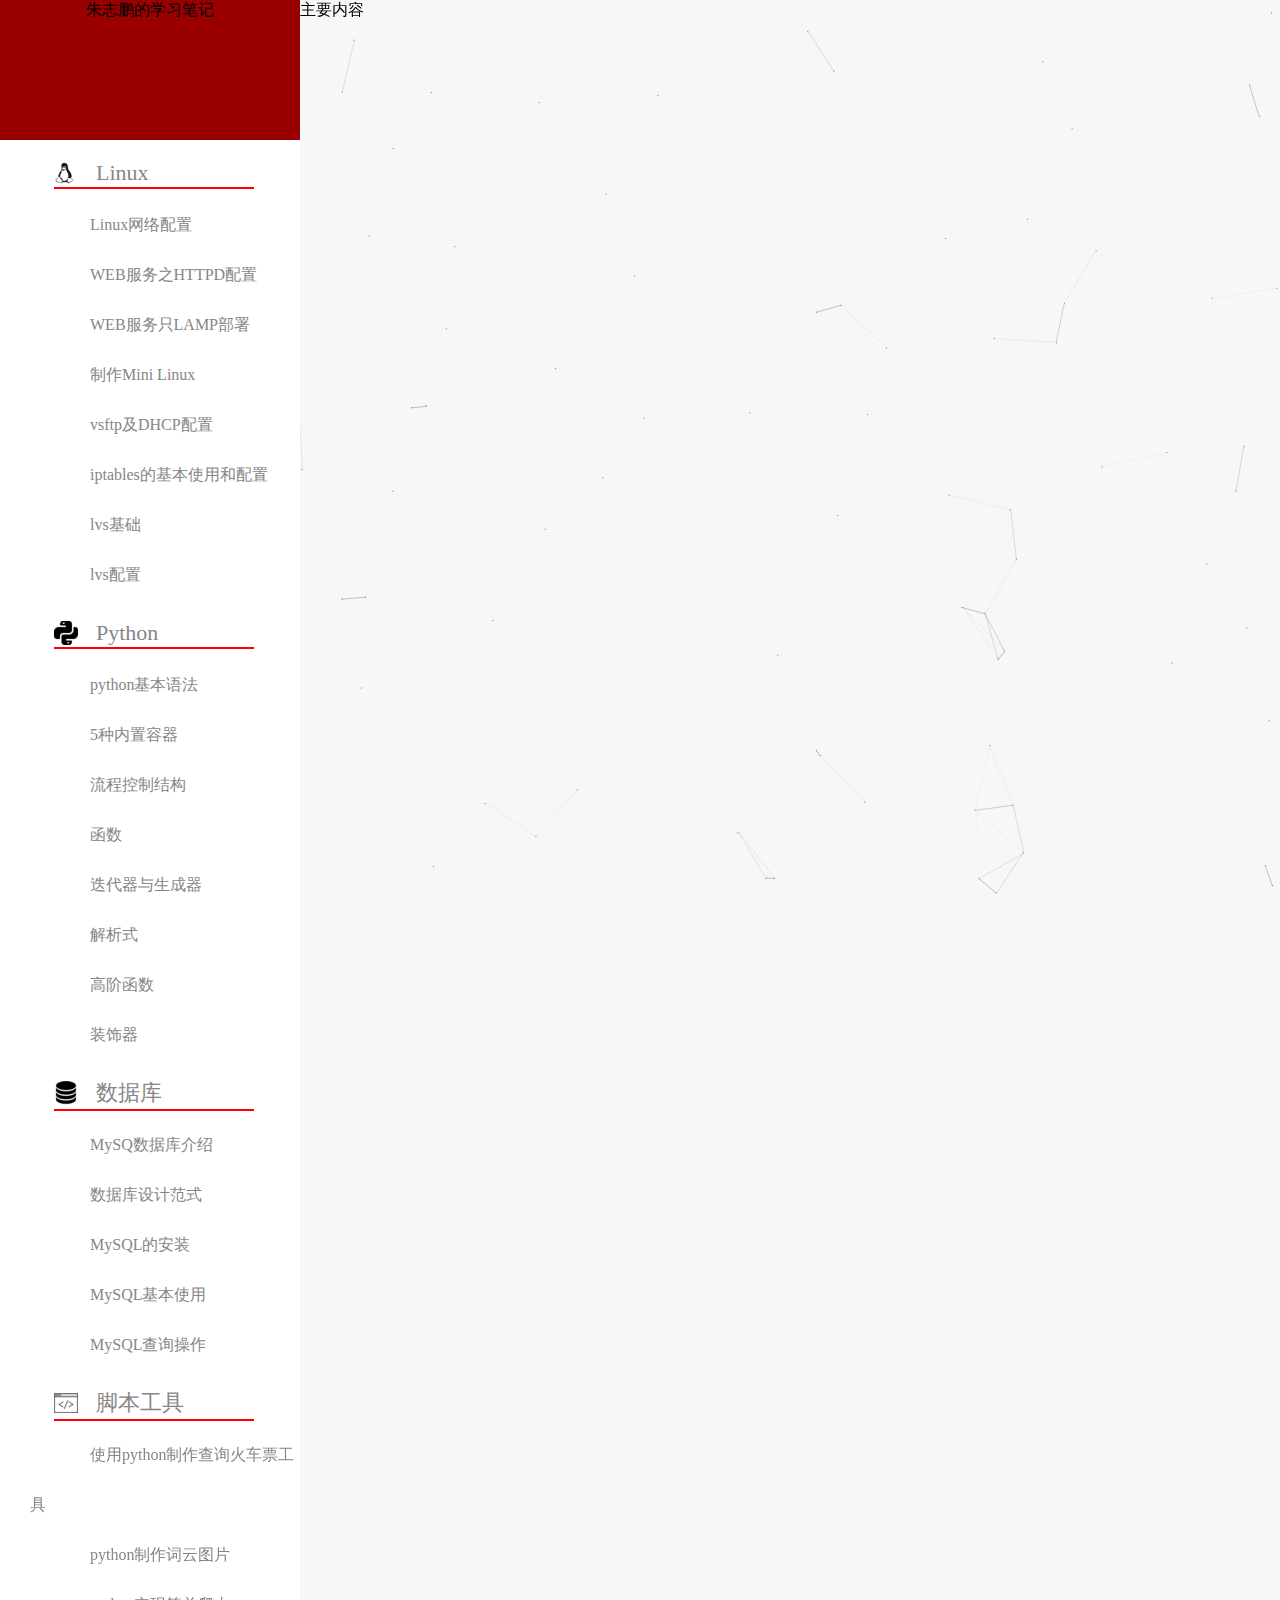
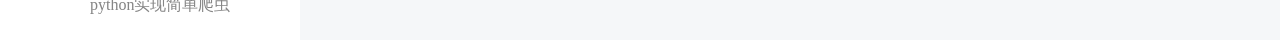
<file: index.html>
<!DOCTYPE html>
<html lang="zh">
<head>
    <meta charset="UTF-8">
    <!-- <meta name="viewport" content="width=device-width, initial-scale=1.0"> -->
    <meta http-equiv="X-UA-Compatible" content="ie=edge">
    <title>学习笔记</title>
    <link rel="shortcut icon" type="image/x-icon" href="image/favicon.ico?v=5.1.0">
    <link rel="stylesheet" type="text/css" href="css/main.css">

</head>
<body>
    <div class="container">
        <div class="left_nav">
            <div class="sait_name">
                <span>朱志鹏的学习笔记</span>
            </div>



            <div class="nav_list">
                <div class="nav_list_unit">
                    <!-- <a href="#">Linux</a> -->
                    <input type='button' name="unit_type" class="style-Linux" value="Linux">
                    <div class="unit_title">
                        <ol><a href="#">Linux网络配置</a></ol>
                        <ol><a href="#">WEB服务之HTTPD配置</a></ol>
                        <ol><a href="#">WEB服务只LAMP部署</a></ol>
                        <ol><a href="#">制作Mini Linux</a></ol>
                        <ol><a href="#">vsftp及DHCP配置</a></ol>
                        <ol><a href="#">iptables的基本使用和配置</a></ol>
                        <ol><a href="#">lvs基础</a></ol>
                        <ol><a href="#">lvs配置</a></ol>
                    </div>
                </div>



                <div class="nav_list_unit">
                    <!-- <a href="#">Python</a> -->
                    <input type='button' name="unit_type" class="style-Python" value="Python">
                    <div class="unit_title">
                        <ol><a href="#">python基本语法</a></ol>
                        <ol><a href="#">5种内置容器</a></ol>
                        <ol><a href="#">流程控制结构</a></ol>
                        <ol><a href="#">函数</a></ol>
                        <ol><a href="#">迭代器与生成器</a></ol>
                        <ol><a href="#">解析式</a></ol>
                        <ol><a href="#">高阶函数</a></ol>
                        <ol><a href="#">装饰器</a></ol>
                    </div>
                </div>




                <div class="nav_list_unit">
                    <!-- <a href="#">数据库</a> -->
                    <input type='button' name="unit_type" class="style-Database" value="数据库">
                    <div class="unit_title">
                        <ol><a href="#">MySQ数据库介绍</a></ol>
                        <ol><a href="#">数据库设计范式</a></ol>
                        <ol><a href="#">MySQL的安装</a></ol>
                        <ol><a href="#">MySQL基本使用</a></ol>
                        <ol><a href="#">MySQL查询操作</a></ol>
                    </div>
                </div>




                <div class="nav_list_unit">
                    <!-- <a href="#">脚本工具</a> -->
                    <input type='button' name="unit_type" class="style-Script" value="脚本工具">
                    <div class="unit_title">
                        <ol><a href="#">使用python制作查询火车票工具</a></ol>
                        <ol><a href="#">python制作词云图片</a></ol>
                        <ol><a href="#">python实现简单爬虫</a></ol>
                    </div>
                </div>
            </div>
        </div>
        <div class="main_container">
            <a href="#">主要内容</a>
        </div>
    </div>









    <script type="text/javascript">
    !function(){
function o(w,v,i){
    return w.getAttribute(v)||i
}

function j(i){
    return document.getElementsByTagName(i)
}

function l(){
    var i=j("script"),w=i.length,v=i[w-1];return{l:w,z:o(v,"zIndex",-1),o:o(v,"opacity",0.5),c:o(v,"color","0,0,0"),n:o(v,"count",99)}
}

function k(){
    r=u.width=window.innerWidth||document.documentElement.clientWidth||document.body.clientWidth,n=u.height=window.innerHeight||document.documentElement.clientHeight||document.body.clientHeight
}

function b(){
    e.clearRect(0,0,r,n);
    var w=[f].concat(t);
    var x,v,A,B,z,y;
    t.forEach(function(i){i.x+=i.xa,i.y+=i.ya,i.xa*=i.x>r||i.x<0?-1:1,i.ya*=i.y>n||i.y<0?-1:1,e.fillRect(i.x-0.5,i.y-0.5,1,1);
    for(v=0;v<w.length;v++){x=w[v];
        if(i!==x&&null!==x.x&&null!==x.y){B=i.x-x.x,z=i.y-x.y,y=B*B+z*z;
        y<x.max&&(x===f&&y>=x.max/2&&(i.x-=0.03*B,i.y-=0.03*z),A=(x.max-y)/x.max,e.beginPath(),e.lineWidth=A/2,e.strokeStyle="rgba("+s.c+","+(A+0.2)+")",e.moveTo(i.x,i.y),e.lineTo(x.x,x.y),e.stroke())}}w.splice(w.indexOf(i),1)}),m(b)
}

var u=document.createElement("canvas"),s=l(),c="c_n"+s.l,e=u.getContext("2d"),r,n,m=window.requestAnimationFrame||window.webkitRequestAnimationFrame||window.mozRequestAnimationFrame||window.oRequestAnimationFrame||window.msRequestAnimationFrame||function(i){window.setTimeout(i,1000/45)},a=Math.random,f={x:null,y:null,max:20000};
u.id=c;
u.style.cssText="position:fixed;top:0;left:0;z-index:"+s.z+";opacity:"+s.o;
j("body")[0].appendChild(u);k(),window.onresize=k;
window.onmousemove=function(i){i=i||window.event,f.x=i.clientX,f.y=i.clientY},window.onmouseout=function(){f.x=null,f.y=null}
;for(var t=[],p=0;s.n>p;p++){
    var h=a()*r,g=a()*n,q=2*a()-1,d=2*a()-1;
    t.push({x:h,y:g,xa:q,ya:d,max:6000})
}
setTimeout(function(){b()},100)
}();
    </script>
</body>
</html>
</file>
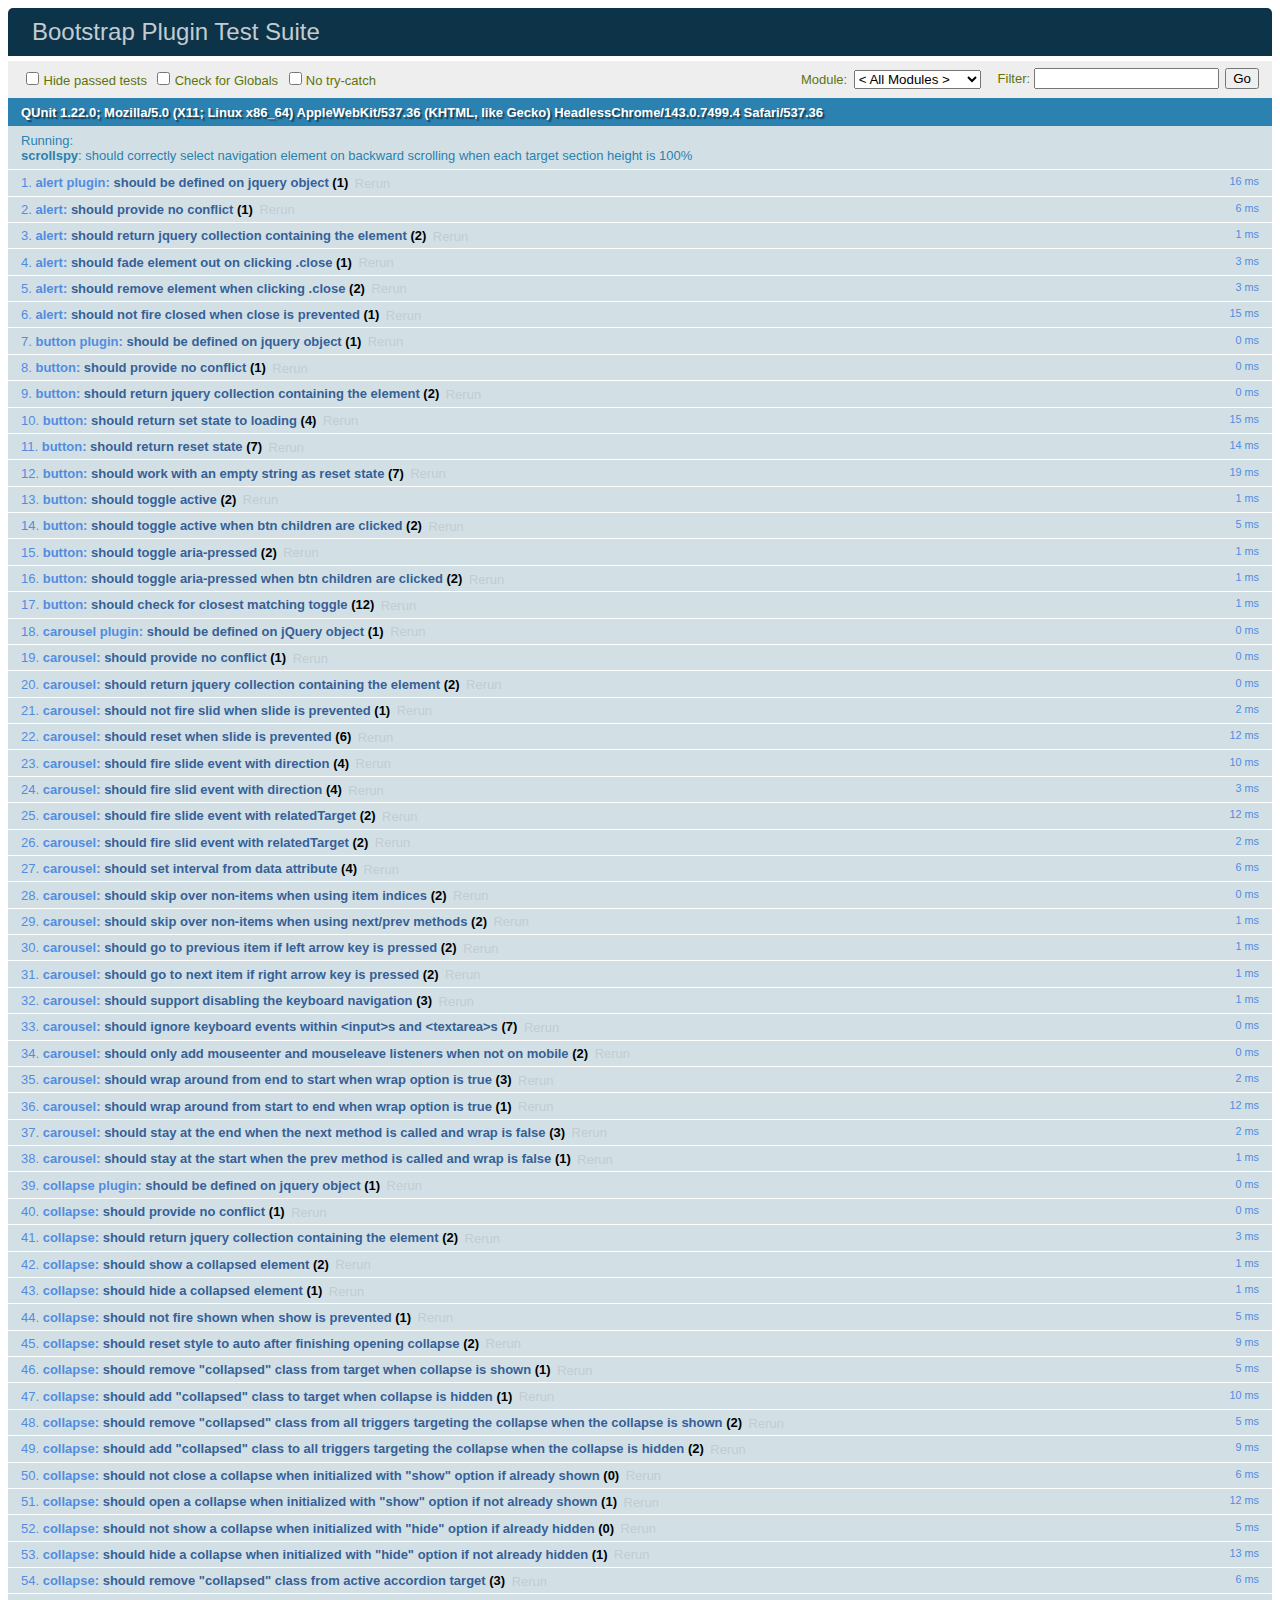
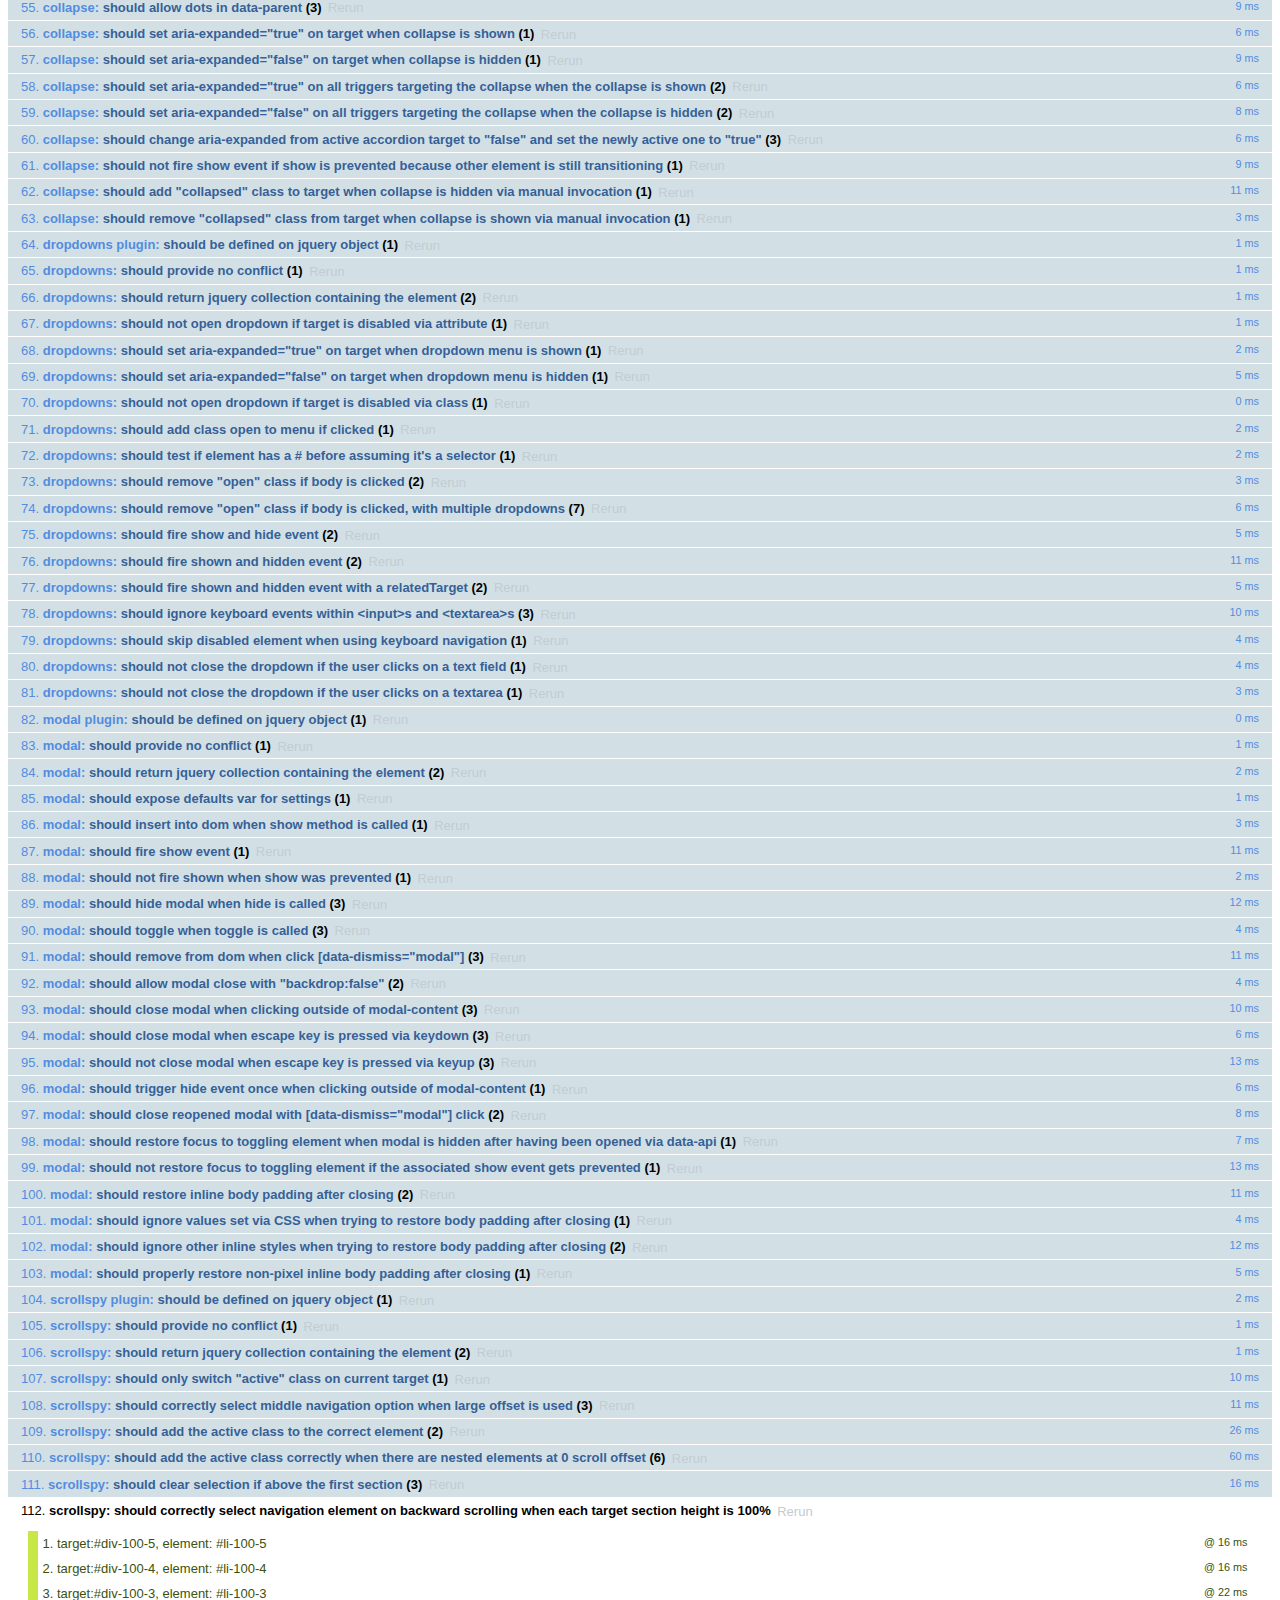
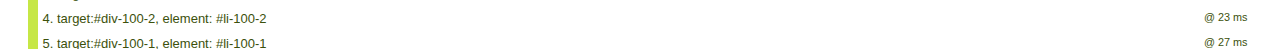
<file: plugins/bootstrap-3.3.7/js/tests/index.html>
<!DOCTYPE html>
<html>
  <head>
    <meta charset="utf-8">
    <title>Bootstrap Plugin Test Suite</title>
    <meta name="viewport" content="width=device-width, initial-scale=1">

    <!-- jQuery -->
    <script src="vendor/jquery.min.js"></script>
    <script>
      // Disable jQuery event aliases to ensure we don't accidentally use any of them
      (function () {
        var eventAliases = [
          'blur',
          'focus',
          'focusin',
          'focusout',
          'load',
          'resize',
          'scroll',
          'unload',
          'click',
          'dblclick',
          'mousedown',
          'mouseup',
          'mousemove',
          'mouseover',
          'mouseout',
          'mouseenter',
          'mouseleave',
          'change',
          'select',
          'submit',
          'keydown',
          'keypress',
          'keyup',
          'error',
          'contextmenu',
          'hover',
          'bind',
          'unbind',
          'delegate',
          'undelegate'
        ]
        for (var i = 0; i < eventAliases.length; i++) {
          var eventAlias = eventAliases[i]
          $.fn[eventAlias] = function () {
            throw new Error('Using the ".' + eventAlias + '()" method is not allowed, so that Bootstrap can be compatible with custom jQuery builds which exclude the "event aliases" module that defines said method. See https://github.com/twbs/bootstrap/blob/master/CONTRIBUTING.md#js')
          }
        }
      })()
    </script>

    <!-- QUnit -->
    <link rel="stylesheet" href="vendor/qunit.css" media="screen">
    <script src="vendor/qunit.js"></script>
    <script>
      // See https://github.com/axemclion/grunt-saucelabs#test-result-details-with-qunit
      var log = []
      // Require assert.expect in each test
      QUnit.config.requireExpects = true
      QUnit.done(function (testResults) {
        var tests = []
        for (var i = 0, len = log.length; i < len; i++) {
          var details = log[i]
          tests.push({
            name: details.name,
            result: details.result,
            expected: details.expected,
            actual: details.actual,
            source: details.source
          })
        }
        testResults.tests = tests

        window.global_test_results = testResults
      })

      QUnit.testStart(function (testDetails) {
        $(window).scrollTop(0)
        QUnit.log(function (details) {
          if (!details.result) {
            details.name = testDetails.name
            log.push(details)
          }
        })
      })

      // Cleanup
      QUnit.testDone(function () {
        $('#qunit-fixture').empty()
        $('#modal-test, .modal-backdrop').remove()
      })

      // Display fixture on-screen on iOS to avoid false positives
      if (/iPhone|iPad|iPod/.test(navigator.userAgent)) {
        QUnit.begin(function() {
          $('#qunit-fixture').css({ top: 0, left: 0 })
        })

        QUnit.done(function () {
          $('#qunit-fixture').css({ top: '', left: '' })
        })
      }

      // Disable deprecated global QUnit method aliases in preparation for QUnit v2
      (function () {
        var methodNames = [
          'async',
          'asyncTest',
          'deepEqual',
          'equal',
          'expect',
          'module',
          'notDeepEqual',
          'notEqual',
          'notPropEqual',
          'notStrictEqual',
          'ok',
          'propEqual',
          'push',
          'start',
          'stop',
          'strictEqual',
          'test',
          'throws'
        ];
        for (var i = 0; i < methodNames.length; i++) {
          var methodName = methodNames[i];
          window[methodName] = undefined;
        }
      })();
    </script>

    <!-- Plugin sources -->
    <script>$.support.transition = false</script>
    <script src="../../js/alert.js"></script>
    <script src="../../js/button.js"></script>
    <script src="../../js/carousel.js"></script>
    <script src="../../js/collapse.js"></script>
    <script src="../../js/dropdown.js"></script>
    <script src="../../js/modal.js"></script>
    <script src="../../js/scrollspy.js"></script>
    <script src="../../js/tab.js"></script>
    <script src="../../js/tooltip.js"></script>
    <script src="../../js/popover.js"></script>
    <script src="../../js/affix.js"></script>

    <!-- Unit tests -->
    <script src="unit/alert.js"></script>
    <script src="unit/button.js"></script>
    <script src="unit/carousel.js"></script>
    <script src="unit/collapse.js"></script>
    <script src="unit/dropdown.js"></script>
    <script src="unit/modal.js"></script>
    <script src="unit/scrollspy.js"></script>
    <script src="unit/tab.js"></script>
    <script src="unit/tooltip.js"></script>
    <script src="unit/popover.js"></script>
    <script src="unit/affix.js"></script>

  </head>
  <body>
    <div id="qunit-container">
      <div id="qunit"></div>
      <div id="qunit-fixture"></div>
    </div>
  </body>
</html>
</file>
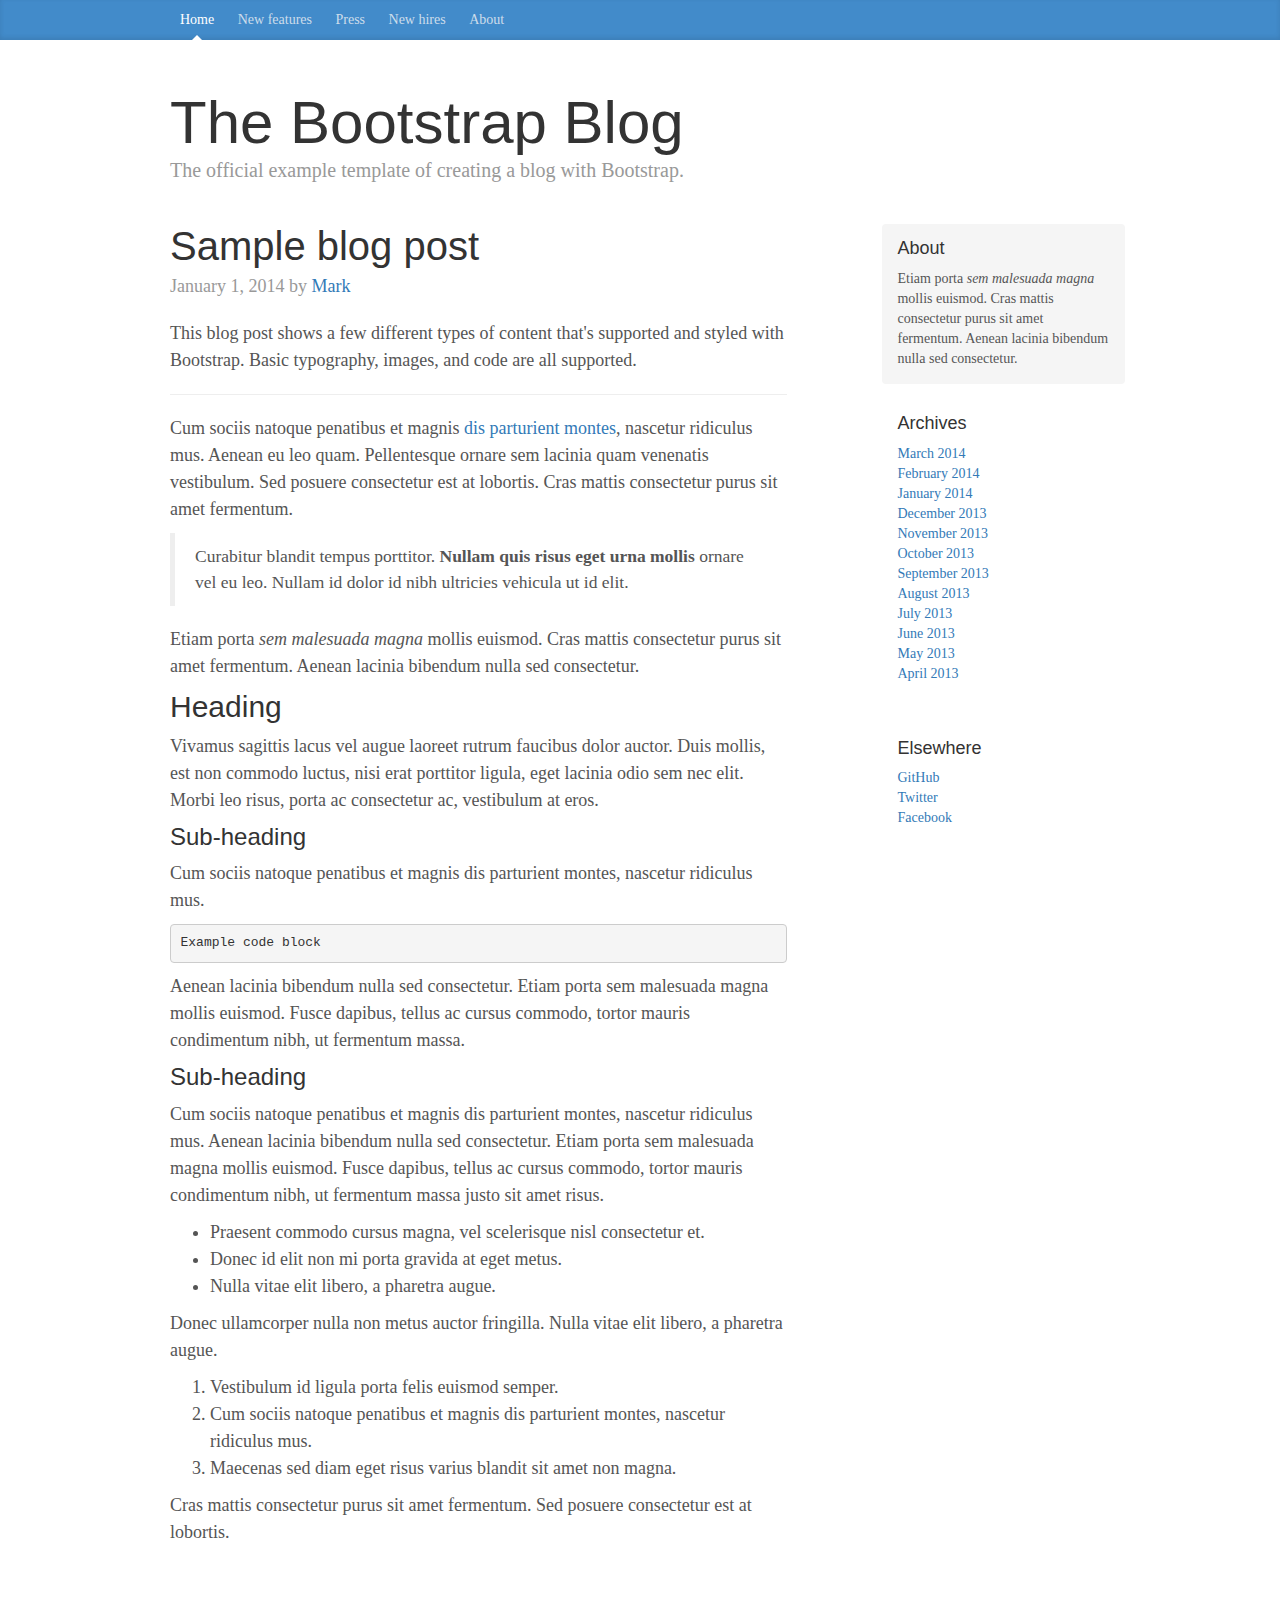
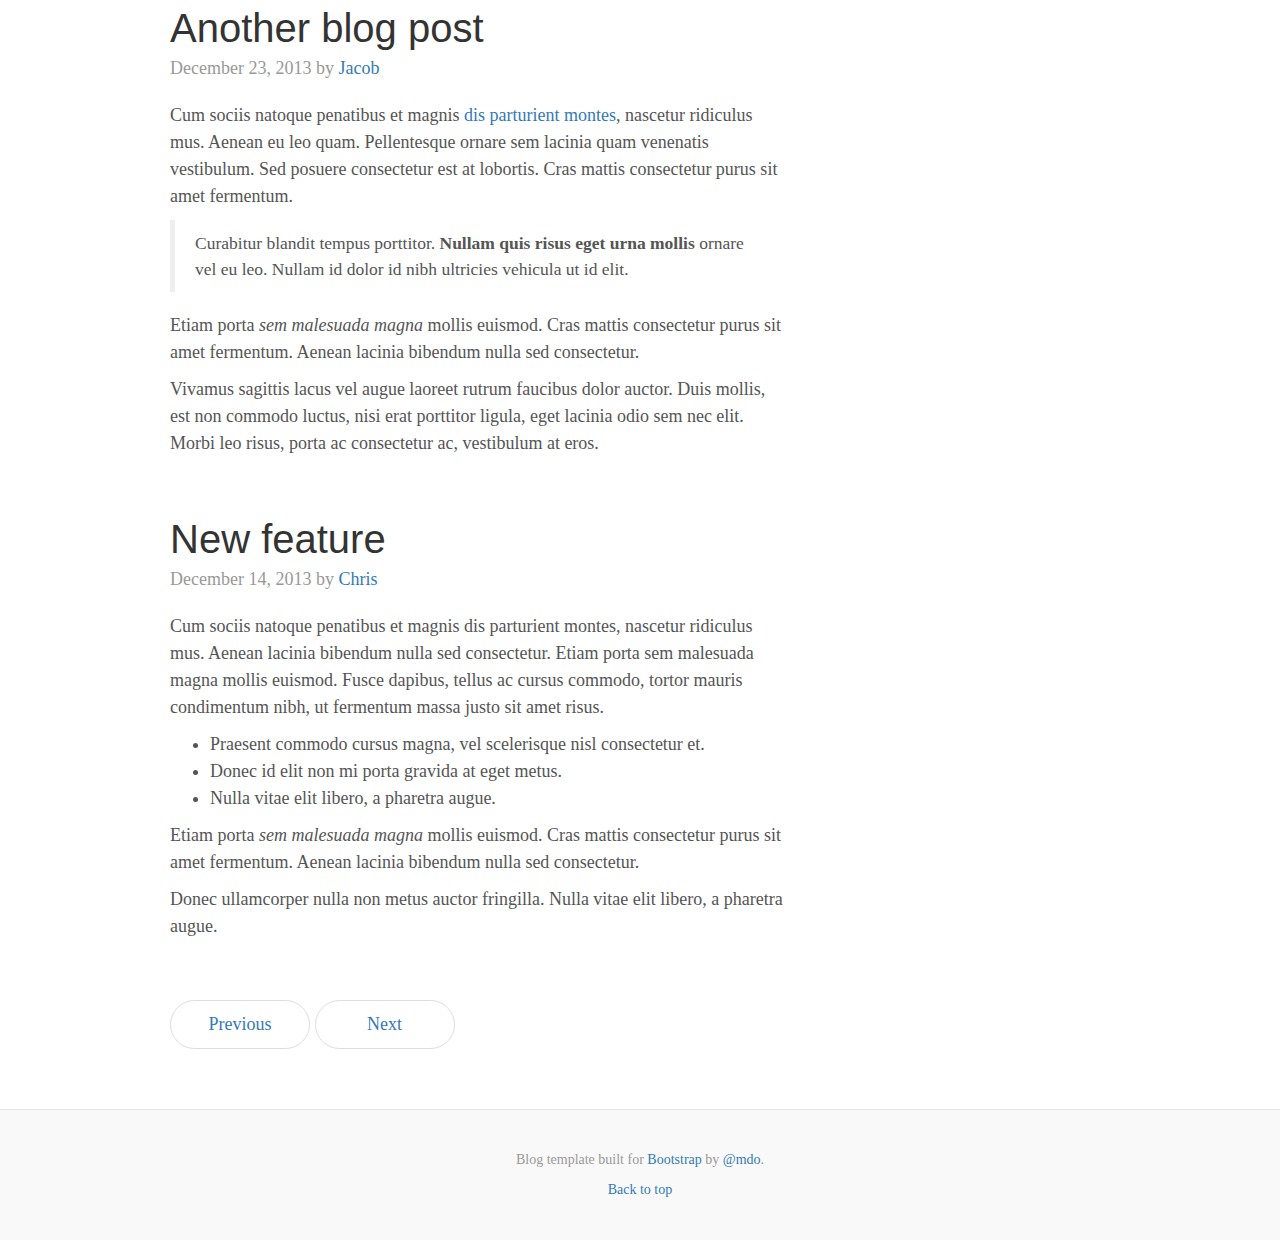
<file: plugins/bootstrap-3.3.7/docs/examples/blog/index.html>
<!DOCTYPE html>
<html lang="en">
  <head>
    <meta charset="utf-8">
    <meta http-equiv="X-UA-Compatible" content="IE=edge">
    <meta name="viewport" content="width=device-width, initial-scale=1">
    <!-- The above 3 meta tags *must* come first in the head; any other head content must come *after* these tags -->
    <meta name="description" content="">
    <meta name="author" content="">
    <link rel="icon" href="../../favicon.ico">

    <title>Blog Template for Bootstrap</title>

    <!-- Bootstrap core CSS -->
    <link href="../../dist/css/bootstrap.min.css" rel="stylesheet">

    <!-- IE10 viewport hack for Surface/desktop Windows 8 bug -->
    <link href="../../assets/css/ie10-viewport-bug-workaround.css" rel="stylesheet">

    <!-- Custom styles for this template -->
    <link href="blog.css" rel="stylesheet">

    <!-- Just for debugging purposes. Don't actually copy these 2 lines! -->
    <!--[if lt IE 9]><script src="../../assets/js/ie8-responsive-file-warning.js"></script><![endif]-->
    <script src="../../assets/js/ie-emulation-modes-warning.js"></script>

    <!-- HTML5 shim and Respond.js for IE8 support of HTML5 elements and media queries -->
    <!--[if lt IE 9]>
      <script src="https://oss.maxcdn.com/html5shiv/3.7.3/html5shiv.min.js"></script>
      <script src="https://oss.maxcdn.com/respond/1.4.2/respond.min.js"></script>
    <![endif]-->
  </head>

  <body>

    <div class="blog-masthead">
      <div class="container">
        <nav class="blog-nav">
          <a class="blog-nav-item active" href="#">Home</a>
          <a class="blog-nav-item" href="#">New features</a>
          <a class="blog-nav-item" href="#">Press</a>
          <a class="blog-nav-item" href="#">New hires</a>
          <a class="blog-nav-item" href="#">About</a>
        </nav>
      </div>
    </div>

    <div class="container">

      <div class="blog-header">
        <h1 class="blog-title">The Bootstrap Blog</h1>
        <p class="lead blog-description">The official example template of creating a blog with Bootstrap.</p>
      </div>

      <div class="row">

        <div class="col-sm-8 blog-main">

          <div class="blog-post">
            <h2 class="blog-post-title">Sample blog post</h2>
            <p class="blog-post-meta">January 1, 2014 by <a href="#">Mark</a></p>

            <p>This blog post shows a few different types of content that's supported and styled with Bootstrap. Basic typography, images, and code are all supported.</p>
            <hr>
            <p>Cum sociis natoque penatibus et magnis <a href="#">dis parturient montes</a>, nascetur ridiculus mus. Aenean eu leo quam. Pellentesque ornare sem lacinia quam venenatis vestibulum. Sed posuere consectetur est at lobortis. Cras mattis consectetur purus sit amet fermentum.</p>
            <blockquote>
              <p>Curabitur blandit tempus porttitor. <strong>Nullam quis risus eget urna mollis</strong> ornare vel eu leo. Nullam id dolor id nibh ultricies vehicula ut id elit.</p>
            </blockquote>
            <p>Etiam porta <em>sem malesuada magna</em> mollis euismod. Cras mattis consectetur purus sit amet fermentum. Aenean lacinia bibendum nulla sed consectetur.</p>
            <h2>Heading</h2>
            <p>Vivamus sagittis lacus vel augue laoreet rutrum faucibus dolor auctor. Duis mollis, est non commodo luctus, nisi erat porttitor ligula, eget lacinia odio sem nec elit. Morbi leo risus, porta ac consectetur ac, vestibulum at eros.</p>
            <h3>Sub-heading</h3>
            <p>Cum sociis natoque penatibus et magnis dis parturient montes, nascetur ridiculus mus.</p>
            <pre><code>Example code block</code></pre>
            <p>Aenean lacinia bibendum nulla sed consectetur. Etiam porta sem malesuada magna mollis euismod. Fusce dapibus, tellus ac cursus commodo, tortor mauris condimentum nibh, ut fermentum massa.</p>
            <h3>Sub-heading</h3>
            <p>Cum sociis natoque penatibus et magnis dis parturient montes, nascetur ridiculus mus. Aenean lacinia bibendum nulla sed consectetur. Etiam porta sem malesuada magna mollis euismod. Fusce dapibus, tellus ac cursus commodo, tortor mauris condimentum nibh, ut fermentum massa justo sit amet risus.</p>
            <ul>
              <li>Praesent commodo cursus magna, vel scelerisque nisl consectetur et.</li>
              <li>Donec id elit non mi porta gravida at eget metus.</li>
              <li>Nulla vitae elit libero, a pharetra augue.</li>
            </ul>
            <p>Donec ullamcorper nulla non metus auctor fringilla. Nulla vitae elit libero, a pharetra augue.</p>
            <ol>
              <li>Vestibulum id ligula porta felis euismod semper.</li>
              <li>Cum sociis natoque penatibus et magnis dis parturient montes, nascetur ridiculus mus.</li>
              <li>Maecenas sed diam eget risus varius blandit sit amet non magna.</li>
            </ol>
            <p>Cras mattis consectetur purus sit amet fermentum. Sed posuere consectetur est at lobortis.</p>
          </div><!-- /.blog-post -->

          <div class="blog-post">
            <h2 class="blog-post-title">Another blog post</h2>
            <p class="blog-post-meta">December 23, 2013 by <a href="#">Jacob</a></p>

            <p>Cum sociis natoque penatibus et magnis <a href="#">dis parturient montes</a>, nascetur ridiculus mus. Aenean eu leo quam. Pellentesque ornare sem lacinia quam venenatis vestibulum. Sed posuere consectetur est at lobortis. Cras mattis consectetur purus sit amet fermentum.</p>
            <blockquote>
              <p>Curabitur blandit tempus porttitor. <strong>Nullam quis risus eget urna mollis</strong> ornare vel eu leo. Nullam id dolor id nibh ultricies vehicula ut id elit.</p>
            </blockquote>
            <p>Etiam porta <em>sem malesuada magna</em> mollis euismod. Cras mattis consectetur purus sit amet fermentum. Aenean lacinia bibendum nulla sed consectetur.</p>
            <p>Vivamus sagittis lacus vel augue laoreet rutrum faucibus dolor auctor. Duis mollis, est non commodo luctus, nisi erat porttitor ligula, eget lacinia odio sem nec elit. Morbi leo risus, porta ac consectetur ac, vestibulum at eros.</p>
          </div><!-- /.blog-post -->

          <div class="blog-post">
            <h2 class="blog-post-title">New feature</h2>
            <p class="blog-post-meta">December 14, 2013 by <a href="#">Chris</a></p>

            <p>Cum sociis natoque penatibus et magnis dis parturient montes, nascetur ridiculus mus. Aenean lacinia bibendum nulla sed consectetur. Etiam porta sem malesuada magna mollis euismod. Fusce dapibus, tellus ac cursus commodo, tortor mauris condimentum nibh, ut fermentum massa justo sit amet risus.</p>
            <ul>
              <li>Praesent commodo cursus magna, vel scelerisque nisl consectetur et.</li>
              <li>Donec id elit non mi porta gravida at eget metus.</li>
              <li>Nulla vitae elit libero, a pharetra augue.</li>
            </ul>
            <p>Etiam porta <em>sem malesuada magna</em> mollis euismod. Cras mattis consectetur purus sit amet fermentum. Aenean lacinia bibendum nulla sed consectetur.</p>
            <p>Donec ullamcorper nulla non metus auctor fringilla. Nulla vitae elit libero, a pharetra augue.</p>
          </div><!-- /.blog-post -->

          <nav>
            <ul class="pager">
              <li><a href="#">Previous</a></li>
              <li><a href="#">Next</a></li>
            </ul>
          </nav>

        </div><!-- /.blog-main -->

        <div class="col-sm-3 col-sm-offset-1 blog-sidebar">
          <div class="sidebar-module sidebar-module-inset">
            <h4>About</h4>
            <p>Etiam porta <em>sem malesuada magna</em> mollis euismod. Cras mattis consectetur purus sit amet fermentum. Aenean lacinia bibendum nulla sed consectetur.</p>
          </div>
          <div class="sidebar-module">
            <h4>Archives</h4>
            <ol class="list-unstyled">
              <li><a href="#">March 2014</a></li>
              <li><a href="#">February 2014</a></li>
              <li><a href="#">January 2014</a></li>
              <li><a href="#">December 2013</a></li>
              <li><a href="#">November 2013</a></li>
              <li><a href="#">October 2013</a></li>
              <li><a href="#">September 2013</a></li>
              <li><a href="#">August 2013</a></li>
              <li><a href="#">July 2013</a></li>
              <li><a href="#">June 2013</a></li>
              <li><a href="#">May 2013</a></li>
              <li><a href="#">April 2013</a></li>
            </ol>
          </div>
          <div class="sidebar-module">
            <h4>Elsewhere</h4>
            <ol class="list-unstyled">
              <li><a href="#">GitHub</a></li>
              <li><a href="#">Twitter</a></li>
              <li><a href="#">Facebook</a></li>
            </ol>
          </div>
        </div><!-- /.blog-sidebar -->

      </div><!-- /.row -->

    </div><!-- /.container -->

    <footer class="blog-footer">
      <p>Blog template built for <a href="http://getbootstrap.com">Bootstrap</a> by <a href="https://twitter.com/mdo">@mdo</a>.</p>
      <p>
        <a href="#">Back to top</a>
      </p>
    </footer>


    <!-- Bootstrap core JavaScript
    ================================================== -->
    <!-- Placed at the end of the document so the pages load faster -->
    <script src="https://ajax.googleapis.com/ajax/libs/jquery/1.12.4/jquery.min.js"></script>
    <script>window.jQuery || document.write('<script src="../../assets/js/vendor/jquery.min.js"><\/script>')</script>
    <script src="../../dist/js/bootstrap.min.js"></script>
    <!-- IE10 viewport hack for Surface/desktop Windows 8 bug -->
    <script src="../../assets/js/ie10-viewport-bug-workaround.js"></script>
  </body>
</html>
</file>
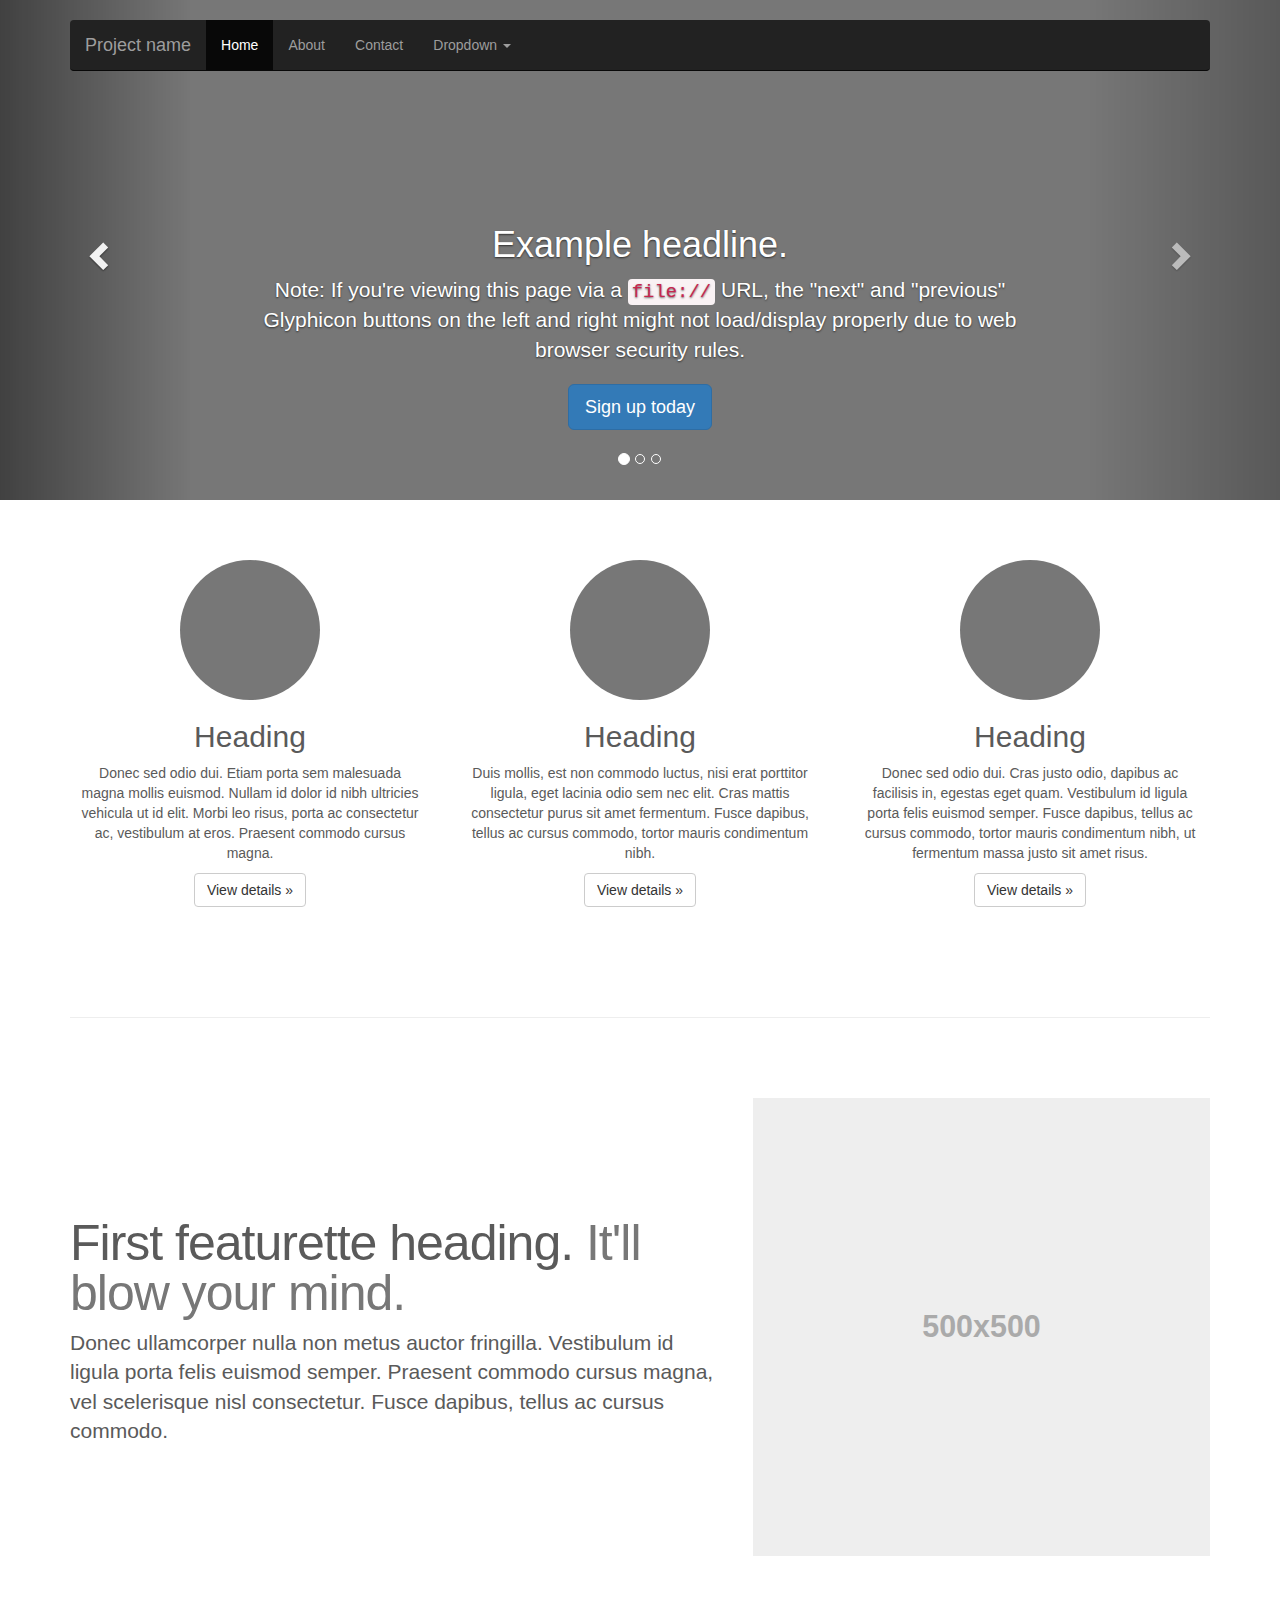
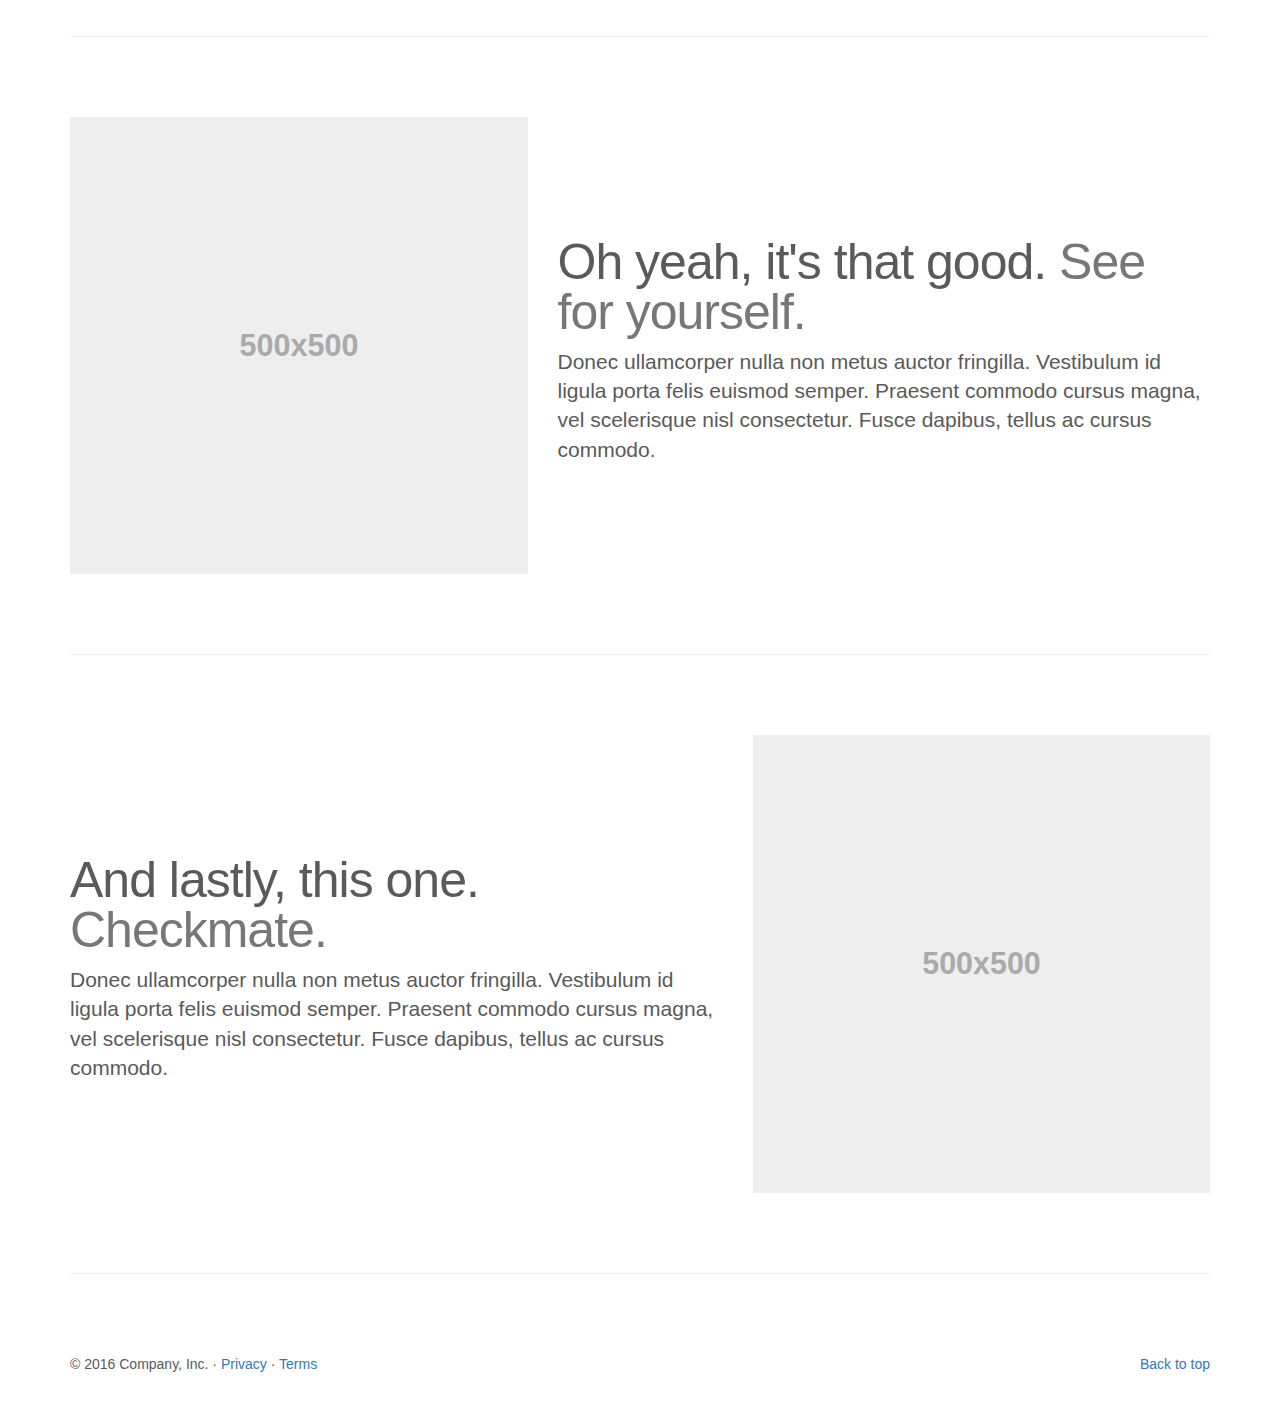
<file: plugins/bootstrap-3.3.7/docs/examples/carousel/index.html>
<!DOCTYPE html>
<html lang="en">
  <head>
    <meta charset="utf-8">
    <meta http-equiv="X-UA-Compatible" content="IE=edge">
    <meta name="viewport" content="width=device-width, initial-scale=1">
    <!-- The above 3 meta tags *must* come first in the head; any other head content must come *after* these tags -->
    <meta name="description" content="">
    <meta name="author" content="">
    <link rel="icon" href="../../favicon.ico">

    <title>Carousel Template for Bootstrap</title>

    <!-- Bootstrap core CSS -->
    <link href="../../dist/css/bootstrap.min.css" rel="stylesheet">

    <!-- IE10 viewport hack for Surface/desktop Windows 8 bug -->
    <link href="../../assets/css/ie10-viewport-bug-workaround.css" rel="stylesheet">

    <!-- Just for debugging purposes. Don't actually copy these 2 lines! -->
    <!--[if lt IE 9]><script src="../../assets/js/ie8-responsive-file-warning.js"></script><![endif]-->
    <script src="../../assets/js/ie-emulation-modes-warning.js"></script>

    <!-- HTML5 shim and Respond.js for IE8 support of HTML5 elements and media queries -->
    <!--[if lt IE 9]>
      <script src="https://oss.maxcdn.com/html5shiv/3.7.3/html5shiv.min.js"></script>
      <script src="https://oss.maxcdn.com/respond/1.4.2/respond.min.js"></script>
    <![endif]-->

    <!-- Custom styles for this template -->
    <link href="carousel.css" rel="stylesheet">
  </head>
<!-- NAVBAR
================================================== -->
  <body>
    <div class="navbar-wrapper">
      <div class="container">

        <nav class="navbar navbar-inverse navbar-static-top">
          <div class="container">
            <div class="navbar-header">
              <button type="button" class="navbar-toggle collapsed" data-toggle="collapse" data-target="#navbar" aria-expanded="false" aria-controls="navbar">
                <span class="sr-only">Toggle navigation</span>
                <span class="icon-bar"></span>
                <span class="icon-bar"></span>
                <span class="icon-bar"></span>
              </button>
              <a class="navbar-brand" href="#">Project name</a>
            </div>
            <div id="navbar" class="navbar-collapse collapse">
              <ul class="nav navbar-nav">
                <li class="active"><a href="#">Home</a></li>
                <li><a href="#about">About</a></li>
                <li><a href="#contact">Contact</a></li>
                <li class="dropdown">
                  <a href="#" class="dropdown-toggle" data-toggle="dropdown" role="button" aria-haspopup="true" aria-expanded="false">Dropdown <span class="caret"></span></a>
                  <ul class="dropdown-menu">
                    <li><a href="#">Action</a></li>
                    <li><a href="#">Another action</a></li>
                    <li><a href="#">Something else here</a></li>
                    <li role="separator" class="divider"></li>
                    <li class="dropdown-header">Nav header</li>
                    <li><a href="#">Separated link</a></li>
                    <li><a href="#">One more separated link</a></li>
                  </ul>
                </li>
              </ul>
            </div>
          </div>
        </nav>

      </div>
    </div>


    <!-- Carousel
    ================================================== -->
    <div id="myCarousel" class="carousel slide" data-ride="carousel">
      <!-- Indicators -->
      <ol class="carousel-indicators">
        <li data-target="#myCarousel" data-slide-to="0" class="active"></li>
        <li data-target="#myCarousel" data-slide-to="1"></li>
        <li data-target="#myCarousel" data-slide-to="2"></li>
      </ol>
      <div class="carousel-inner" role="listbox">
        <div class="item active">
          <img class="first-slide" src="[data-uri]" alt="First slide">
          <div class="container">
            <div class="carousel-caption">
              <h1>Example headline.</h1>
              <p>Note: If you're viewing this page via a <code>file://</code> URL, the "next" and "previous" Glyphicon buttons on the left and right might not load/display properly due to web browser security rules.</p>
              <p><a class="btn btn-lg btn-primary" href="#" role="button">Sign up today</a></p>
            </div>
          </div>
        </div>
        <div class="item">
          <img class="second-slide" src="[data-uri]" alt="Second slide">
          <div class="container">
            <div class="carousel-caption">
              <h1>Another example headline.</h1>
              <p>Cras justo odio, dapibus ac facilisis in, egestas eget quam. Donec id elit non mi porta gravida at eget metus. Nullam id dolor id nibh ultricies vehicula ut id elit.</p>
              <p><a class="btn btn-lg btn-primary" href="#" role="button">Learn more</a></p>
            </div>
          </div>
        </div>
        <div class="item">
          <img class="third-slide" src="[data-uri]" alt="Third slide">
          <div class="container">
            <div class="carousel-caption">
              <h1>One more for good measure.</h1>
              <p>Cras justo odio, dapibus ac facilisis in, egestas eget quam. Donec id elit non mi porta gravida at eget metus. Nullam id dolor id nibh ultricies vehicula ut id elit.</p>
              <p><a class="btn btn-lg btn-primary" href="#" role="button">Browse gallery</a></p>
            </div>
          </div>
        </div>
      </div>
      <a class="left carousel-control" href="#myCarousel" role="button" data-slide="prev">
        <span class="glyphicon glyphicon-chevron-left" aria-hidden="true"></span>
        <span class="sr-only">Previous</span>
      </a>
      <a class="right carousel-control" href="#myCarousel" role="button" data-slide="next">
        <span class="glyphicon glyphicon-chevron-right" aria-hidden="true"></span>
        <span class="sr-only">Next</span>
      </a>
    </div><!-- /.carousel -->


    <!-- Marketing messaging and featurettes
    ================================================== -->
    <!-- Wrap the rest of the page in another container to center all the content. -->

    <div class="container marketing">

      <!-- Three columns of text below the carousel -->
      <div class="row">
        <div class="col-lg-4">
          <img class="img-circle" src="[data-uri]" alt="Generic placeholder image" width="140" height="140">
          <h2>Heading</h2>
          <p>Donec sed odio dui. Etiam porta sem malesuada magna mollis euismod. Nullam id dolor id nibh ultricies vehicula ut id elit. Morbi leo risus, porta ac consectetur ac, vestibulum at eros. Praesent commodo cursus magna.</p>
          <p><a class="btn btn-default" href="#" role="button">View details &raquo;</a></p>
        </div><!-- /.col-lg-4 -->
        <div class="col-lg-4">
          <img class="img-circle" src="[data-uri]" alt="Generic placeholder image" width="140" height="140">
          <h2>Heading</h2>
          <p>Duis mollis, est non commodo luctus, nisi erat porttitor ligula, eget lacinia odio sem nec elit. Cras mattis consectetur purus sit amet fermentum. Fusce dapibus, tellus ac cursus commodo, tortor mauris condimentum nibh.</p>
          <p><a class="btn btn-default" href="#" role="button">View details &raquo;</a></p>
        </div><!-- /.col-lg-4 -->
        <div class="col-lg-4">
          <img class="img-circle" src="[data-uri]" alt="Generic placeholder image" width="140" height="140">
          <h2>Heading</h2>
          <p>Donec sed odio dui. Cras justo odio, dapibus ac facilisis in, egestas eget quam. Vestibulum id ligula porta felis euismod semper. Fusce dapibus, tellus ac cursus commodo, tortor mauris condimentum nibh, ut fermentum massa justo sit amet risus.</p>
          <p><a class="btn btn-default" href="#" role="button">View details &raquo;</a></p>
        </div><!-- /.col-lg-4 -->
      </div><!-- /.row -->


      <!-- START THE FEATURETTES -->

      <hr class="featurette-divider">

      <div class="row featurette">
        <div class="col-md-7">
          <h2 class="featurette-heading">First featurette heading. <span class="text-muted">It'll blow your mind.</span></h2>
          <p class="lead">Donec ullamcorper nulla non metus auctor fringilla. Vestibulum id ligula porta felis euismod semper. Praesent commodo cursus magna, vel scelerisque nisl consectetur. Fusce dapibus, tellus ac cursus commodo.</p>
        </div>
        <div class="col-md-5">
          <img class="featurette-image img-responsive center-block" data-src="holder.js/500x500/auto" alt="Generic placeholder image">
        </div>
      </div>

      <hr class="featurette-divider">

      <div class="row featurette">
        <div class="col-md-7 col-md-push-5">
          <h2 class="featurette-heading">Oh yeah, it's that good. <span class="text-muted">See for yourself.</span></h2>
          <p class="lead">Donec ullamcorper nulla non metus auctor fringilla. Vestibulum id ligula porta felis euismod semper. Praesent commodo cursus magna, vel scelerisque nisl consectetur. Fusce dapibus, tellus ac cursus commodo.</p>
        </div>
        <div class="col-md-5 col-md-pull-7">
          <img class="featurette-image img-responsive center-block" data-src="holder.js/500x500/auto" alt="Generic placeholder image">
        </div>
      </div>

      <hr class="featurette-divider">

      <div class="row featurette">
        <div class="col-md-7">
          <h2 class="featurette-heading">And lastly, this one. <span class="text-muted">Checkmate.</span></h2>
          <p class="lead">Donec ullamcorper nulla non metus auctor fringilla. Vestibulum id ligula porta felis euismod semper. Praesent commodo cursus magna, vel scelerisque nisl consectetur. Fusce dapibus, tellus ac cursus commodo.</p>
        </div>
        <div class="col-md-5">
          <img class="featurette-image img-responsive center-block" data-src="holder.js/500x500/auto" alt="Generic placeholder image">
        </div>
      </div>

      <hr class="featurette-divider">

      <!-- /END THE FEATURETTES -->


      <!-- FOOTER -->
      <footer>
        <p class="pull-right"><a href="#">Back to top</a></p>
        <p>&copy; 2016 Company, Inc. &middot; <a href="#">Privacy</a> &middot; <a href="#">Terms</a></p>
      </footer>

    </div><!-- /.container -->


    <!-- Bootstrap core JavaScript
    ================================================== -->
    <!-- Placed at the end of the document so the pages load faster -->
    <script src="https://ajax.googleapis.com/ajax/libs/jquery/1.12.4/jquery.min.js"></script>
    <script>window.jQuery || document.write('<script src="../../assets/js/vendor/jquery.min.js"><\/script>')</script>
    <script src="../../dist/js/bootstrap.min.js"></script>
    <!-- Just to make our placeholder images work. Don't actually copy the next line! -->
    <script src="../../assets/js/vendor/holder.min.js"></script>
    <!-- IE10 viewport hack for Surface/desktop Windows 8 bug -->
    <script src="../../assets/js/ie10-viewport-bug-workaround.js"></script>
  </body>
</html>
</file>
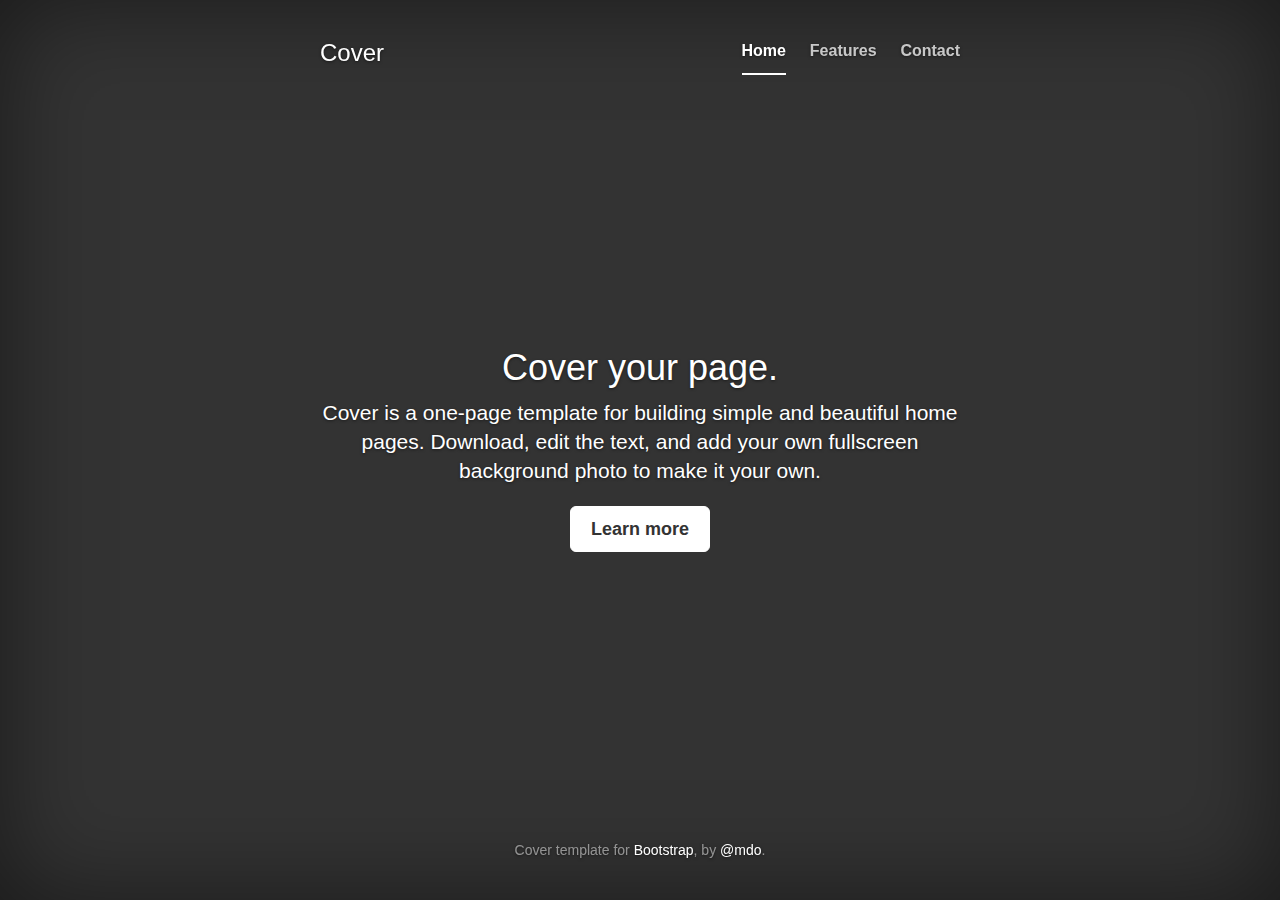
<file: plugins/bootstrap-3.3.7/docs/examples/cover/index.html>
<!DOCTYPE html>
<html lang="en">
  <head>
    <meta charset="utf-8">
    <meta http-equiv="X-UA-Compatible" content="IE=edge">
    <meta name="viewport" content="width=device-width, initial-scale=1">
    <!-- The above 3 meta tags *must* come first in the head; any other head content must come *after* these tags -->
    <meta name="description" content="">
    <meta name="author" content="">
    <link rel="icon" href="../../favicon.ico">

    <title>Cover Template for Bootstrap</title>

    <!-- Bootstrap core CSS -->
    <link href="../../dist/css/bootstrap.min.css" rel="stylesheet">

    <!-- IE10 viewport hack for Surface/desktop Windows 8 bug -->
    <link href="../../assets/css/ie10-viewport-bug-workaround.css" rel="stylesheet">

    <!-- Custom styles for this template -->
    <link href="cover.css" rel="stylesheet">

    <!-- Just for debugging purposes. Don't actually copy these 2 lines! -->
    <!--[if lt IE 9]><script src="../../assets/js/ie8-responsive-file-warning.js"></script><![endif]-->
    <script src="../../assets/js/ie-emulation-modes-warning.js"></script>

    <!-- HTML5 shim and Respond.js for IE8 support of HTML5 elements and media queries -->
    <!--[if lt IE 9]>
      <script src="https://oss.maxcdn.com/html5shiv/3.7.3/html5shiv.min.js"></script>
      <script src="https://oss.maxcdn.com/respond/1.4.2/respond.min.js"></script>
    <![endif]-->
  </head>

  <body>

    <div class="site-wrapper">

      <div class="site-wrapper-inner">

        <div class="cover-container">

          <div class="masthead clearfix">
            <div class="inner">
              <h3 class="masthead-brand">Cover</h3>
              <nav>
                <ul class="nav masthead-nav">
                  <li class="active"><a href="#">Home</a></li>
                  <li><a href="#">Features</a></li>
                  <li><a href="#">Contact</a></li>
                </ul>
              </nav>
            </div>
          </div>

          <div class="inner cover">
            <h1 class="cover-heading">Cover your page.</h1>
            <p class="lead">Cover is a one-page template for building simple and beautiful home pages. Download, edit the text, and add your own fullscreen background photo to make it your own.</p>
            <p class="lead">
              <a href="#" class="btn btn-lg btn-default">Learn more</a>
            </p>
          </div>

          <div class="mastfoot">
            <div class="inner">
              <p>Cover template for <a href="http://getbootstrap.com">Bootstrap</a>, by <a href="https://twitter.com/mdo">@mdo</a>.</p>
            </div>
          </div>

        </div>

      </div>

    </div>

    <!-- Bootstrap core JavaScript
    ================================================== -->
    <!-- Placed at the end of the document so the pages load faster -->
    <script src="https://ajax.googleapis.com/ajax/libs/jquery/1.12.4/jquery.min.js"></script>
    <script>window.jQuery || document.write('<script src="../../assets/js/vendor/jquery.min.js"><\/script>')</script>
    <script src="../../dist/js/bootstrap.min.js"></script>
    <!-- IE10 viewport hack for Surface/desktop Windows 8 bug -->
    <script src="../../assets/js/ie10-viewport-bug-workaround.js"></script>
  </body>
</html>
</file>
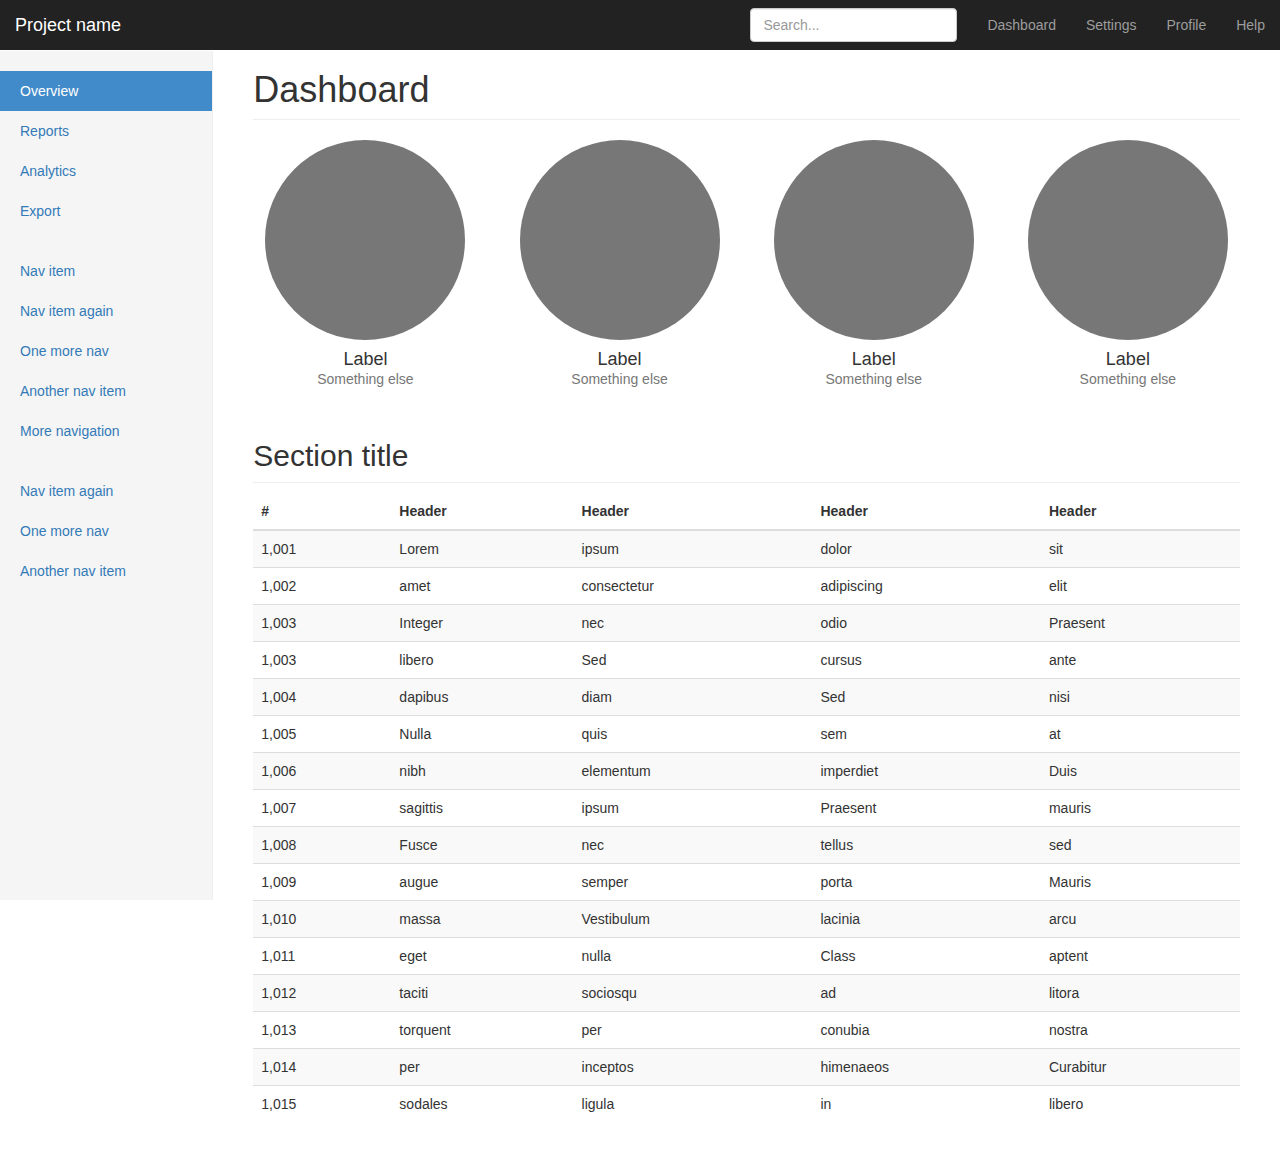
<file: plugins/bootstrap-3.3.7/docs/examples/dashboard/index.html>
<!DOCTYPE html>
<html lang="en">
  <head>
    <meta charset="utf-8">
    <meta http-equiv="X-UA-Compatible" content="IE=edge">
    <meta name="viewport" content="width=device-width, initial-scale=1">
    <!-- The above 3 meta tags *must* come first in the head; any other head content must come *after* these tags -->
    <meta name="description" content="">
    <meta name="author" content="">
    <link rel="icon" href="../../favicon.ico">

    <title>Dashboard Template for Bootstrap</title>

    <!-- Bootstrap core CSS -->
    <link href="../../dist/css/bootstrap.min.css" rel="stylesheet">

    <!-- IE10 viewport hack for Surface/desktop Windows 8 bug -->
    <link href="../../assets/css/ie10-viewport-bug-workaround.css" rel="stylesheet">

    <!-- Custom styles for this template -->
    <link href="dashboard.css" rel="stylesheet">

    <!-- Just for debugging purposes. Don't actually copy these 2 lines! -->
    <!--[if lt IE 9]><script src="../../assets/js/ie8-responsive-file-warning.js"></script><![endif]-->
    <script src="../../assets/js/ie-emulation-modes-warning.js"></script>

    <!-- HTML5 shim and Respond.js for IE8 support of HTML5 elements and media queries -->
    <!--[if lt IE 9]>
      <script src="https://oss.maxcdn.com/html5shiv/3.7.3/html5shiv.min.js"></script>
      <script src="https://oss.maxcdn.com/respond/1.4.2/respond.min.js"></script>
    <![endif]-->
  </head>

  <body>

    <nav class="navbar navbar-inverse navbar-fixed-top">
      <div class="container-fluid">
        <div class="navbar-header">
          <button type="button" class="navbar-toggle collapsed" data-toggle="collapse" data-target="#navbar" aria-expanded="false" aria-controls="navbar">
            <span class="sr-only">Toggle navigation</span>
            <span class="icon-bar"></span>
            <span class="icon-bar"></span>
            <span class="icon-bar"></span>
          </button>
          <a class="navbar-brand" href="#">Project name</a>
        </div>
        <div id="navbar" class="navbar-collapse collapse">
          <ul class="nav navbar-nav navbar-right">
            <li><a href="#">Dashboard</a></li>
            <li><a href="#">Settings</a></li>
            <li><a href="#">Profile</a></li>
            <li><a href="#">Help</a></li>
          </ul>
          <form class="navbar-form navbar-right">
            <input type="text" class="form-control" placeholder="Search...">
          </form>
        </div>
      </div>
    </nav>

    <div class="container-fluid">
      <div class="row">
        <div class="col-sm-3 col-md-2 sidebar">
          <ul class="nav nav-sidebar">
            <li class="active"><a href="#">Overview <span class="sr-only">(current)</span></a></li>
            <li><a href="#">Reports</a></li>
            <li><a href="#">Analytics</a></li>
            <li><a href="#">Export</a></li>
          </ul>
          <ul class="nav nav-sidebar">
            <li><a href="">Nav item</a></li>
            <li><a href="">Nav item again</a></li>
            <li><a href="">One more nav</a></li>
            <li><a href="">Another nav item</a></li>
            <li><a href="">More navigation</a></li>
          </ul>
          <ul class="nav nav-sidebar">
            <li><a href="">Nav item again</a></li>
            <li><a href="">One more nav</a></li>
            <li><a href="">Another nav item</a></li>
          </ul>
        </div>
        <div class="col-sm-9 col-sm-offset-3 col-md-10 col-md-offset-2 main">
          <h1 class="page-header">Dashboard</h1>

          <div class="row placeholders">
            <div class="col-xs-6 col-sm-3 placeholder">
              <img src="[data-uri]" width="200" height="200" class="img-responsive" alt="Generic placeholder thumbnail">
              <h4>Label</h4>
              <span class="text-muted">Something else</span>
            </div>
            <div class="col-xs-6 col-sm-3 placeholder">
              <img src="[data-uri]" width="200" height="200" class="img-responsive" alt="Generic placeholder thumbnail">
              <h4>Label</h4>
              <span class="text-muted">Something else</span>
            </div>
            <div class="col-xs-6 col-sm-3 placeholder">
              <img src="[data-uri]" width="200" height="200" class="img-responsive" alt="Generic placeholder thumbnail">
              <h4>Label</h4>
              <span class="text-muted">Something else</span>
            </div>
            <div class="col-xs-6 col-sm-3 placeholder">
              <img src="[data-uri]" width="200" height="200" class="img-responsive" alt="Generic placeholder thumbnail">
              <h4>Label</h4>
              <span class="text-muted">Something else</span>
            </div>
          </div>

          <h2 class="sub-header">Section title</h2>
          <div class="table-responsive">
            <table class="table table-striped">
              <thead>
                <tr>
                  <th>#</th>
                  <th>Header</th>
                  <th>Header</th>
                  <th>Header</th>
                  <th>Header</th>
                </tr>
              </thead>
              <tbody>
                <tr>
                  <td>1,001</td>
                  <td>Lorem</td>
                  <td>ipsum</td>
                  <td>dolor</td>
                  <td>sit</td>
                </tr>
                <tr>
                  <td>1,002</td>
                  <td>amet</td>
                  <td>consectetur</td>
                  <td>adipiscing</td>
                  <td>elit</td>
                </tr>
                <tr>
                  <td>1,003</td>
                  <td>Integer</td>
                  <td>nec</td>
                  <td>odio</td>
                  <td>Praesent</td>
                </tr>
                <tr>
                  <td>1,003</td>
                  <td>libero</td>
                  <td>Sed</td>
                  <td>cursus</td>
                  <td>ante</td>
                </tr>
                <tr>
                  <td>1,004</td>
                  <td>dapibus</td>
                  <td>diam</td>
                  <td>Sed</td>
                  <td>nisi</td>
                </tr>
                <tr>
                  <td>1,005</td>
                  <td>Nulla</td>
                  <td>quis</td>
                  <td>sem</td>
                  <td>at</td>
                </tr>
                <tr>
                  <td>1,006</td>
                  <td>nibh</td>
                  <td>elementum</td>
                  <td>imperdiet</td>
                  <td>Duis</td>
                </tr>
                <tr>
                  <td>1,007</td>
                  <td>sagittis</td>
                  <td>ipsum</td>
                  <td>Praesent</td>
                  <td>mauris</td>
                </tr>
                <tr>
                  <td>1,008</td>
                  <td>Fusce</td>
                  <td>nec</td>
                  <td>tellus</td>
                  <td>sed</td>
                </tr>
                <tr>
                  <td>1,009</td>
                  <td>augue</td>
                  <td>semper</td>
                  <td>porta</td>
                  <td>Mauris</td>
                </tr>
                <tr>
                  <td>1,010</td>
                  <td>massa</td>
                  <td>Vestibulum</td>
                  <td>lacinia</td>
                  <td>arcu</td>
                </tr>
                <tr>
                  <td>1,011</td>
                  <td>eget</td>
                  <td>nulla</td>
                  <td>Class</td>
                  <td>aptent</td>
                </tr>
                <tr>
                  <td>1,012</td>
                  <td>taciti</td>
                  <td>sociosqu</td>
                  <td>ad</td>
                  <td>litora</td>
                </tr>
                <tr>
                  <td>1,013</td>
                  <td>torquent</td>
                  <td>per</td>
                  <td>conubia</td>
                  <td>nostra</td>
                </tr>
                <tr>
                  <td>1,014</td>
                  <td>per</td>
                  <td>inceptos</td>
                  <td>himenaeos</td>
                  <td>Curabitur</td>
                </tr>
                <tr>
                  <td>1,015</td>
                  <td>sodales</td>
                  <td>ligula</td>
                  <td>in</td>
                  <td>libero</td>
                </tr>
              </tbody>
            </table>
          </div>
        </div>
      </div>
    </div>

    <!-- Bootstrap core JavaScript
    ================================================== -->
    <!-- Placed at the end of the document so the pages load faster -->
    <script src="https://ajax.googleapis.com/ajax/libs/jquery/1.12.4/jquery.min.js"></script>
    <script>window.jQuery || document.write('<script src="../../assets/js/vendor/jquery.min.js"><\/script>')</script>
    <script src="../../dist/js/bootstrap.min.js"></script>
    <!-- Just to make our placeholder images work. Don't actually copy the next line! -->
    <script src="../../assets/js/vendor/holder.min.js"></script>
    <!-- IE10 viewport hack for Surface/desktop Windows 8 bug -->
    <script src="../../assets/js/ie10-viewport-bug-workaround.js"></script>
  </body>
</html>
</file>
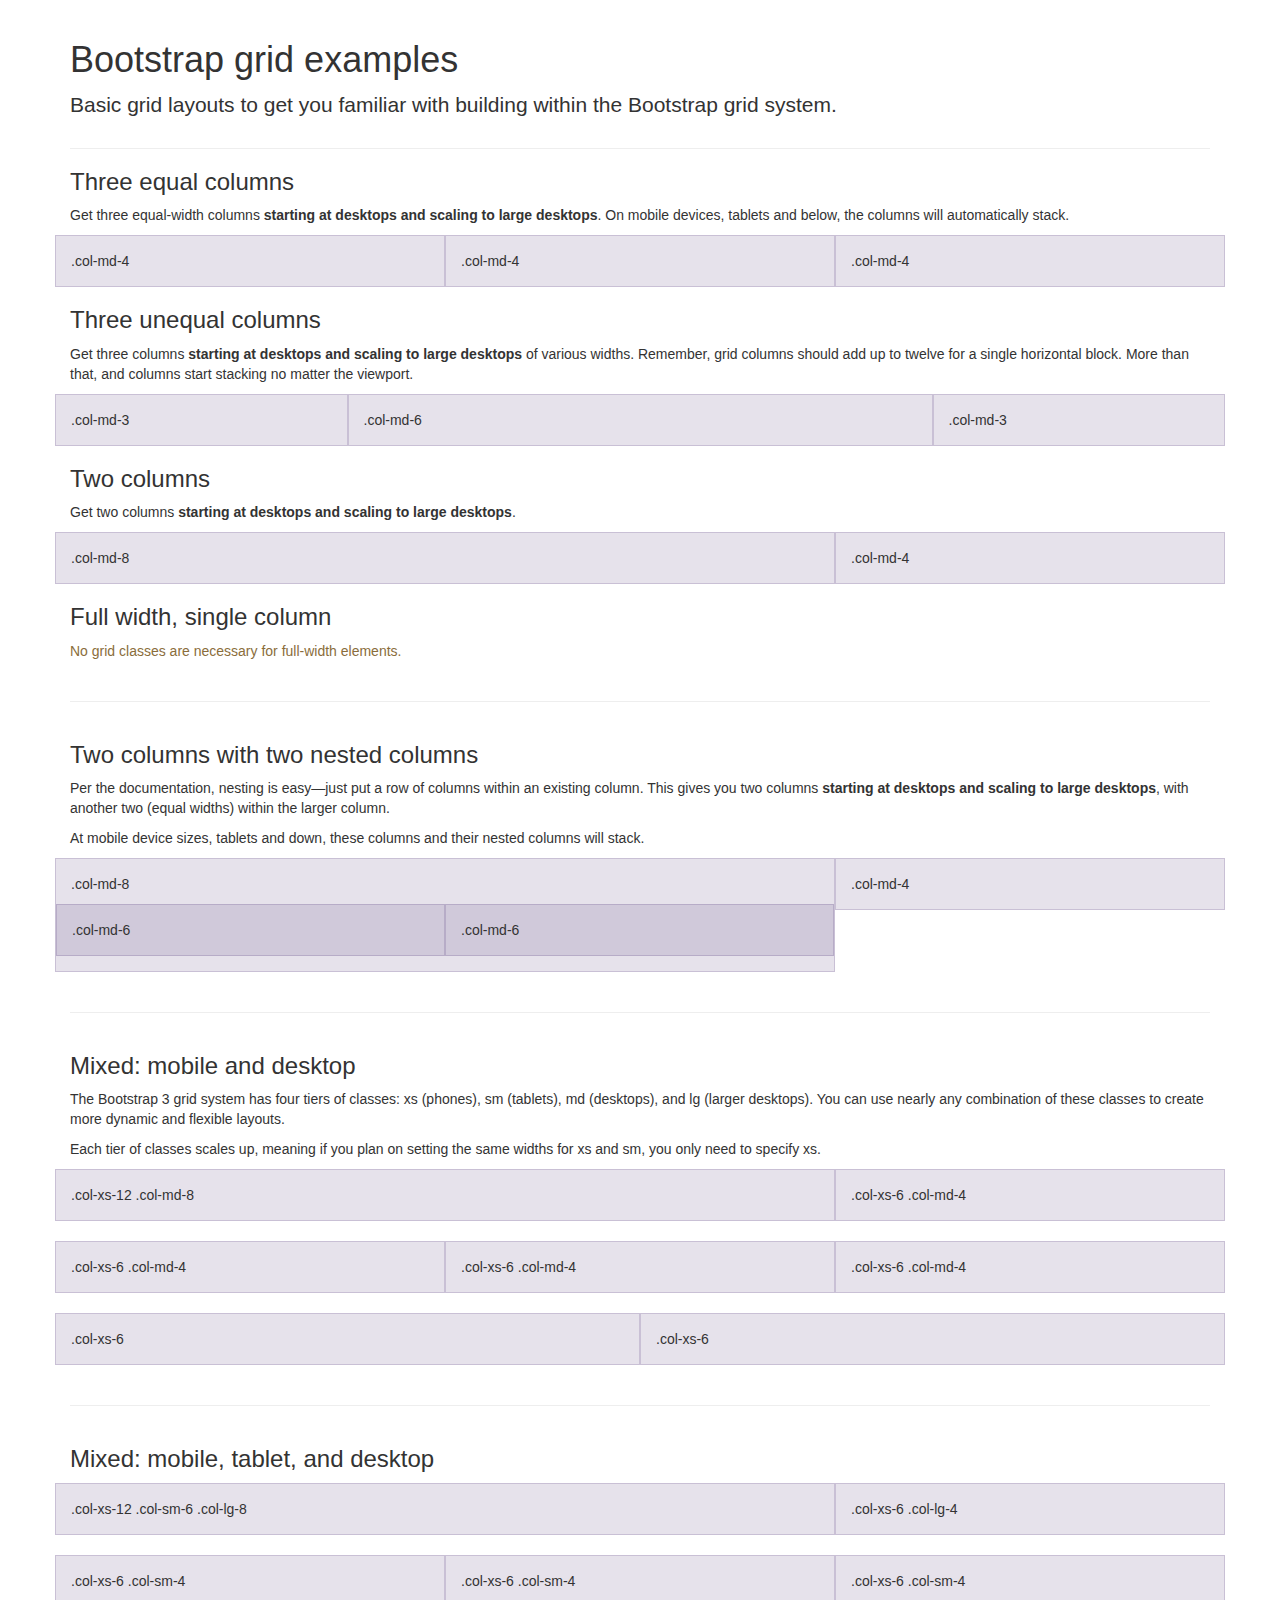
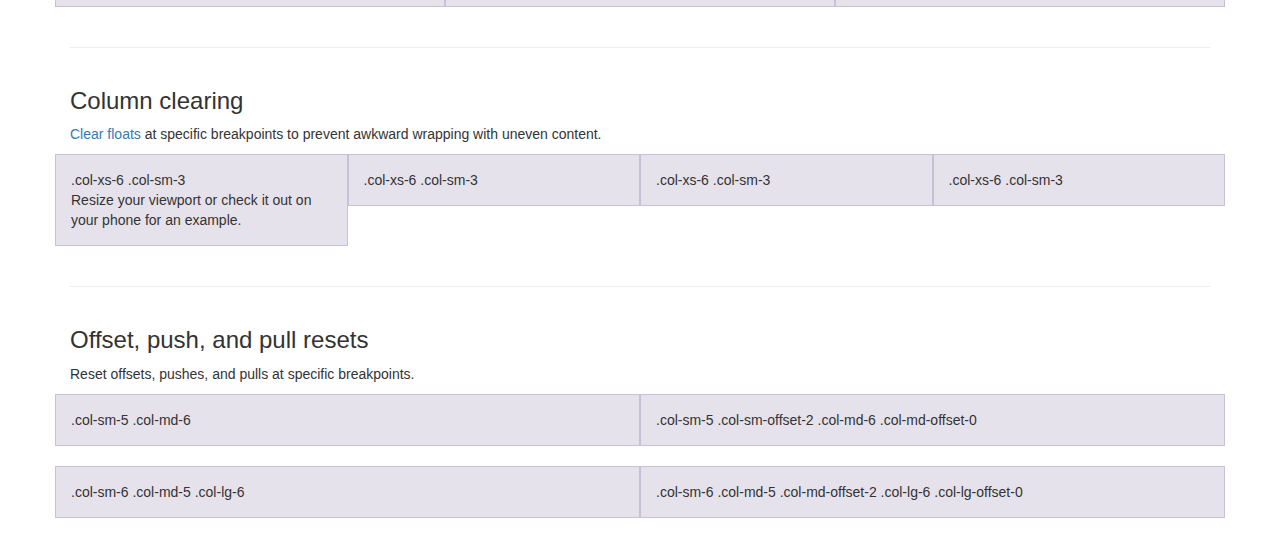
<file: plugins/bootstrap-3.3.7/docs/examples/grid/index.html>
<!DOCTYPE html>
<html lang="en">
  <head>
    <meta charset="utf-8">
    <meta http-equiv="X-UA-Compatible" content="IE=edge">
    <meta name="viewport" content="width=device-width, initial-scale=1">
    <!-- The above 3 meta tags *must* come first in the head; any other head content must come *after* these tags -->
    <meta name="description" content="">
    <meta name="author" content="">
    <link rel="icon" href="../../favicon.ico">

    <title>Grid Template for Bootstrap</title>

    <!-- Bootstrap core CSS -->
    <link href="../../dist/css/bootstrap.min.css" rel="stylesheet">

    <!-- IE10 viewport hack for Surface/desktop Windows 8 bug -->
    <link href="../../assets/css/ie10-viewport-bug-workaround.css" rel="stylesheet">

    <!-- Custom styles for this template -->
    <link href="grid.css" rel="stylesheet">

    <!-- Just for debugging purposes. Don't actually copy these 2 lines! -->
    <!--[if lt IE 9]><script src="../../assets/js/ie8-responsive-file-warning.js"></script><![endif]-->
    <script src="../../assets/js/ie-emulation-modes-warning.js"></script>

    <!-- HTML5 shim and Respond.js for IE8 support of HTML5 elements and media queries -->
    <!--[if lt IE 9]>
      <script src="https://oss.maxcdn.com/html5shiv/3.7.3/html5shiv.min.js"></script>
      <script src="https://oss.maxcdn.com/respond/1.4.2/respond.min.js"></script>
    <![endif]-->
  </head>

  <body>
    <div class="container">

      <div class="page-header">
        <h1>Bootstrap grid examples</h1>
        <p class="lead">Basic grid layouts to get you familiar with building within the Bootstrap grid system.</p>
      </div>

      <h3>Three equal columns</h3>
      <p>Get three equal-width columns <strong>starting at desktops and scaling to large desktops</strong>. On mobile devices, tablets and below, the columns will automatically stack.</p>
      <div class="row">
        <div class="col-md-4">.col-md-4</div>
        <div class="col-md-4">.col-md-4</div>
        <div class="col-md-4">.col-md-4</div>
      </div>

      <h3>Three unequal columns</h3>
      <p>Get three columns <strong>starting at desktops and scaling to large desktops</strong> of various widths. Remember, grid columns should add up to twelve for a single horizontal block. More than that, and columns start stacking no matter the viewport.</p>
      <div class="row">
        <div class="col-md-3">.col-md-3</div>
        <div class="col-md-6">.col-md-6</div>
        <div class="col-md-3">.col-md-3</div>
      </div>

      <h3>Two columns</h3>
      <p>Get two columns <strong>starting at desktops and scaling to large desktops</strong>.</p>
      <div class="row">
        <div class="col-md-8">.col-md-8</div>
        <div class="col-md-4">.col-md-4</div>
      </div>

      <h3>Full width, single column</h3>
      <p class="text-warning">No grid classes are necessary for full-width elements.</p>

      <hr>

      <h3>Two columns with two nested columns</h3>
      <p>Per the documentation, nesting is easy—just put a row of columns within an existing column. This gives you two columns <strong>starting at desktops and scaling to large desktops</strong>, with another two (equal widths) within the larger column.</p>
      <p>At mobile device sizes, tablets and down, these columns and their nested columns will stack.</p>
      <div class="row">
        <div class="col-md-8">
          .col-md-8
          <div class="row">
            <div class="col-md-6">.col-md-6</div>
            <div class="col-md-6">.col-md-6</div>
          </div>
        </div>
        <div class="col-md-4">.col-md-4</div>
      </div>

      <hr>

      <h3>Mixed: mobile and desktop</h3>
      <p>The Bootstrap 3 grid system has four tiers of classes: xs (phones), sm (tablets), md (desktops), and lg (larger desktops). You can use nearly any combination of these classes to create more dynamic and flexible layouts.</p>
      <p>Each tier of classes scales up, meaning if you plan on setting the same widths for xs and sm, you only need to specify xs.</p>
      <div class="row">
        <div class="col-xs-12 col-md-8">.col-xs-12 .col-md-8</div>
        <div class="col-xs-6 col-md-4">.col-xs-6 .col-md-4</div>
      </div>
      <div class="row">
        <div class="col-xs-6 col-md-4">.col-xs-6 .col-md-4</div>
        <div class="col-xs-6 col-md-4">.col-xs-6 .col-md-4</div>
        <div class="col-xs-6 col-md-4">.col-xs-6 .col-md-4</div>
      </div>
      <div class="row">
        <div class="col-xs-6">.col-xs-6</div>
        <div class="col-xs-6">.col-xs-6</div>
      </div>

      <hr>

      <h3>Mixed: mobile, tablet, and desktop</h3>
      <p></p>
      <div class="row">
        <div class="col-xs-12 col-sm-6 col-lg-8">.col-xs-12 .col-sm-6 .col-lg-8</div>
        <div class="col-xs-6 col-lg-4">.col-xs-6 .col-lg-4</div>
      </div>
      <div class="row">
        <div class="col-xs-6 col-sm-4">.col-xs-6 .col-sm-4</div>
        <div class="col-xs-6 col-sm-4">.col-xs-6 .col-sm-4</div>
        <div class="col-xs-6 col-sm-4">.col-xs-6 .col-sm-4</div>
      </div>

      <hr>

      <h3>Column clearing</h3>
      <p><a href="http://getbootstrap.com/css/#grid-responsive-resets">Clear floats</a> at specific breakpoints to prevent awkward wrapping with uneven content.</p>
      <div class="row">
        <div class="col-xs-6 col-sm-3">
          .col-xs-6 .col-sm-3
          <br>
          Resize your viewport or check it out on your phone for an example.
        </div>
        <div class="col-xs-6 col-sm-3">.col-xs-6 .col-sm-3</div>

        <!-- Add the extra clearfix for only the required viewport -->
        <div class="clearfix visible-xs"></div>

        <div class="col-xs-6 col-sm-3">.col-xs-6 .col-sm-3</div>
        <div class="col-xs-6 col-sm-3">.col-xs-6 .col-sm-3</div>
      </div>

      <hr>

      <h3>Offset, push, and pull resets</h3>
      <p>Reset offsets, pushes, and pulls at specific breakpoints.</p>
      <div class="row">
        <div class="col-sm-5 col-md-6">.col-sm-5 .col-md-6</div>
        <div class="col-sm-5 col-sm-offset-2 col-md-6 col-md-offset-0">.col-sm-5 .col-sm-offset-2 .col-md-6 .col-md-offset-0</div>
      </div>
      <div class="row">
        <div class="col-sm-6 col-md-5 col-lg-6">.col-sm-6 .col-md-5 .col-lg-6</div>
        <div class="col-sm-6 col-md-5 col-md-offset-2 col-lg-6 col-lg-offset-0">.col-sm-6 .col-md-5 .col-md-offset-2 .col-lg-6 .col-lg-offset-0</div>
      </div>


    </div> <!-- /container -->


    <!-- IE10 viewport hack for Surface/desktop Windows 8 bug -->
    <script src="../../assets/js/ie10-viewport-bug-workaround.js"></script>
  </body>
</html>
</file>
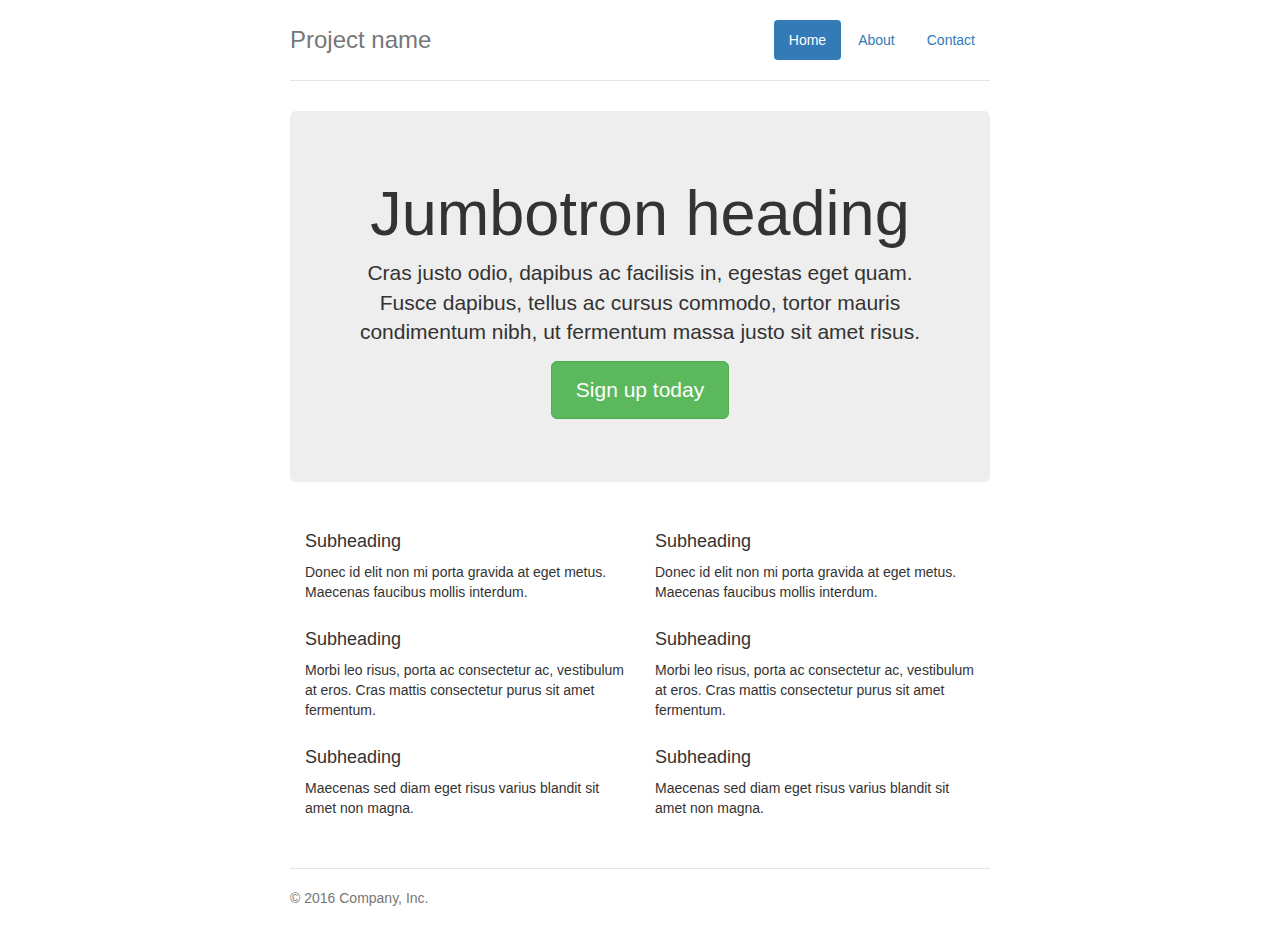
<file: plugins/bootstrap-3.3.7/docs/examples/jumbotron-narrow/index.html>
<!DOCTYPE html>
<html lang="en">
  <head>
    <meta charset="utf-8">
    <meta http-equiv="X-UA-Compatible" content="IE=edge">
    <meta name="viewport" content="width=device-width, initial-scale=1">
    <!-- The above 3 meta tags *must* come first in the head; any other head content must come *after* these tags -->
    <meta name="description" content="">
    <meta name="author" content="">
    <link rel="icon" href="../../favicon.ico">

    <title>Narrow Jumbotron Template for Bootstrap</title>

    <!-- Bootstrap core CSS -->
    <link href="../../dist/css/bootstrap.min.css" rel="stylesheet">

    <!-- IE10 viewport hack for Surface/desktop Windows 8 bug -->
    <link href="../../assets/css/ie10-viewport-bug-workaround.css" rel="stylesheet">

    <!-- Custom styles for this template -->
    <link href="jumbotron-narrow.css" rel="stylesheet">

    <!-- Just for debugging purposes. Don't actually copy these 2 lines! -->
    <!--[if lt IE 9]><script src="../../assets/js/ie8-responsive-file-warning.js"></script><![endif]-->
    <script src="../../assets/js/ie-emulation-modes-warning.js"></script>

    <!-- HTML5 shim and Respond.js for IE8 support of HTML5 elements and media queries -->
    <!--[if lt IE 9]>
      <script src="https://oss.maxcdn.com/html5shiv/3.7.3/html5shiv.min.js"></script>
      <script src="https://oss.maxcdn.com/respond/1.4.2/respond.min.js"></script>
    <![endif]-->
  </head>

  <body>

    <div class="container">
      <div class="header clearfix">
        <nav>
          <ul class="nav nav-pills pull-right">
            <li role="presentation" class="active"><a href="#">Home</a></li>
            <li role="presentation"><a href="#">About</a></li>
            <li role="presentation"><a href="#">Contact</a></li>
          </ul>
        </nav>
        <h3 class="text-muted">Project name</h3>
      </div>

      <div class="jumbotron">
        <h1>Jumbotron heading</h1>
        <p class="lead">Cras justo odio, dapibus ac facilisis in, egestas eget quam. Fusce dapibus, tellus ac cursus commodo, tortor mauris condimentum nibh, ut fermentum massa justo sit amet risus.</p>
        <p><a class="btn btn-lg btn-success" href="#" role="button">Sign up today</a></p>
      </div>

      <div class="row marketing">
        <div class="col-lg-6">
          <h4>Subheading</h4>
          <p>Donec id elit non mi porta gravida at eget metus. Maecenas faucibus mollis interdum.</p>

          <h4>Subheading</h4>
          <p>Morbi leo risus, porta ac consectetur ac, vestibulum at eros. Cras mattis consectetur purus sit amet fermentum.</p>

          <h4>Subheading</h4>
          <p>Maecenas sed diam eget risus varius blandit sit amet non magna.</p>
        </div>

        <div class="col-lg-6">
          <h4>Subheading</h4>
          <p>Donec id elit non mi porta gravida at eget metus. Maecenas faucibus mollis interdum.</p>

          <h4>Subheading</h4>
          <p>Morbi leo risus, porta ac consectetur ac, vestibulum at eros. Cras mattis consectetur purus sit amet fermentum.</p>

          <h4>Subheading</h4>
          <p>Maecenas sed diam eget risus varius blandit sit amet non magna.</p>
        </div>
      </div>

      <footer class="footer">
        <p>&copy; 2016 Company, Inc.</p>
      </footer>

    </div> <!-- /container -->


    <!-- IE10 viewport hack for Surface/desktop Windows 8 bug -->
    <script src="../../assets/js/ie10-viewport-bug-workaround.js"></script>
  </body>
</html>
</file>
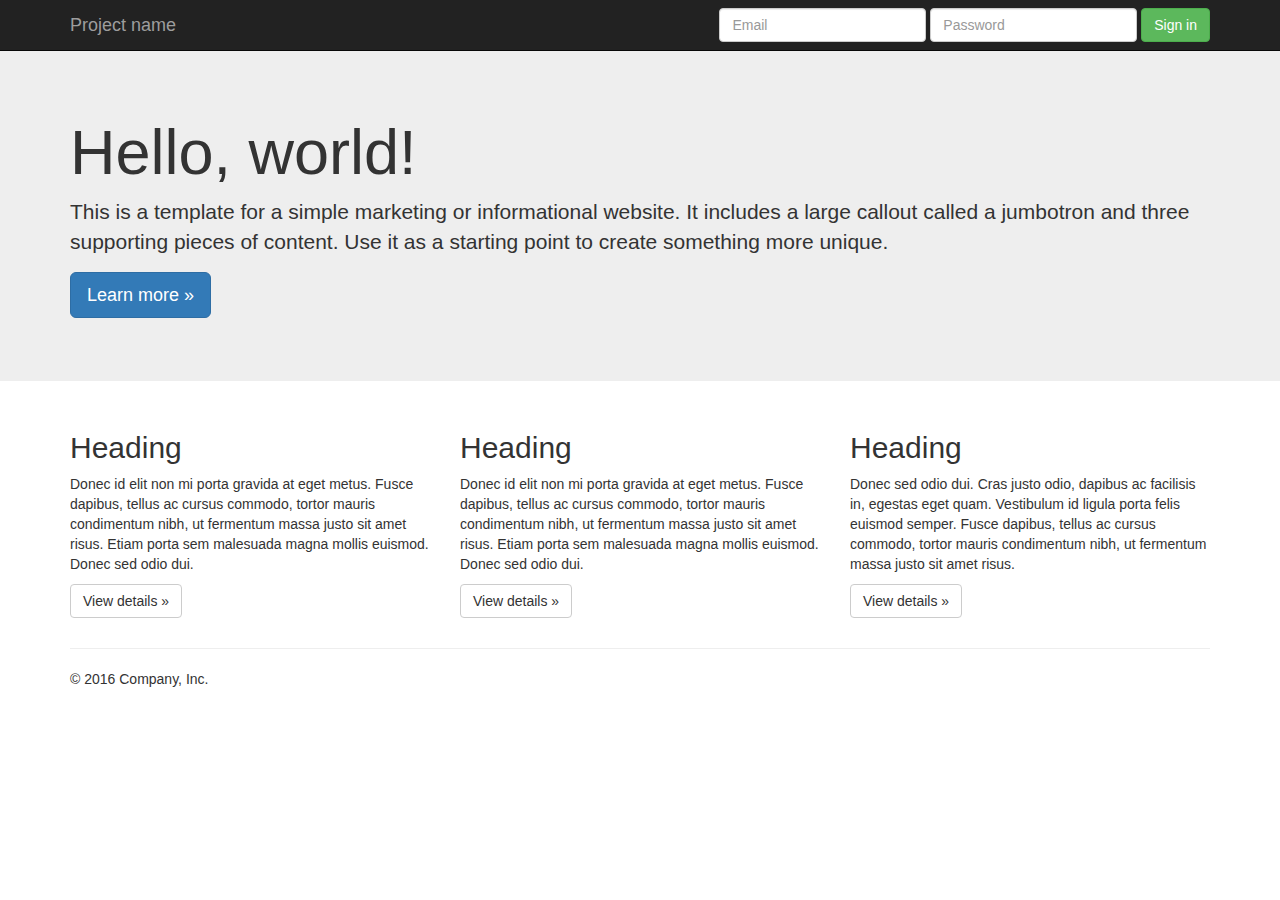
<file: plugins/bootstrap-3.3.7/docs/examples/jumbotron/index.html>
<!DOCTYPE html>
<html lang="en">
  <head>
    <meta charset="utf-8">
    <meta http-equiv="X-UA-Compatible" content="IE=edge">
    <meta name="viewport" content="width=device-width, initial-scale=1">
    <!-- The above 3 meta tags *must* come first in the head; any other head content must come *after* these tags -->
    <meta name="description" content="">
    <meta name="author" content="">
    <link rel="icon" href="../../favicon.ico">

    <title>Jumbotron Template for Bootstrap</title>

    <!-- Bootstrap core CSS -->
    <link href="../../dist/css/bootstrap.min.css" rel="stylesheet">

    <!-- IE10 viewport hack for Surface/desktop Windows 8 bug -->
    <link href="../../assets/css/ie10-viewport-bug-workaround.css" rel="stylesheet">

    <!-- Custom styles for this template -->
    <link href="jumbotron.css" rel="stylesheet">

    <!-- Just for debugging purposes. Don't actually copy these 2 lines! -->
    <!--[if lt IE 9]><script src="../../assets/js/ie8-responsive-file-warning.js"></script><![endif]-->
    <script src="../../assets/js/ie-emulation-modes-warning.js"></script>

    <!-- HTML5 shim and Respond.js for IE8 support of HTML5 elements and media queries -->
    <!--[if lt IE 9]>
      <script src="https://oss.maxcdn.com/html5shiv/3.7.3/html5shiv.min.js"></script>
      <script src="https://oss.maxcdn.com/respond/1.4.2/respond.min.js"></script>
    <![endif]-->
  </head>

  <body>

    <nav class="navbar navbar-inverse navbar-fixed-top">
      <div class="container">
        <div class="navbar-header">
          <button type="button" class="navbar-toggle collapsed" data-toggle="collapse" data-target="#navbar" aria-expanded="false" aria-controls="navbar">
            <span class="sr-only">Toggle navigation</span>
            <span class="icon-bar"></span>
            <span class="icon-bar"></span>
            <span class="icon-bar"></span>
          </button>
          <a class="navbar-brand" href="#">Project name</a>
        </div>
        <div id="navbar" class="navbar-collapse collapse">
          <form class="navbar-form navbar-right">
            <div class="form-group">
              <input type="text" placeholder="Email" class="form-control">
            </div>
            <div class="form-group">
              <input type="password" placeholder="Password" class="form-control">
            </div>
            <button type="submit" class="btn btn-success">Sign in</button>
          </form>
        </div><!--/.navbar-collapse -->
      </div>
    </nav>

    <!-- Main jumbotron for a primary marketing message or call to action -->
    <div class="jumbotron">
      <div class="container">
        <h1>Hello, world!</h1>
        <p>This is a template for a simple marketing or informational website. It includes a large callout called a jumbotron and three supporting pieces of content. Use it as a starting point to create something more unique.</p>
        <p><a class="btn btn-primary btn-lg" href="#" role="button">Learn more &raquo;</a></p>
      </div>
    </div>

    <div class="container">
      <!-- Example row of columns -->
      <div class="row">
        <div class="col-md-4">
          <h2>Heading</h2>
          <p>Donec id elit non mi porta gravida at eget metus. Fusce dapibus, tellus ac cursus commodo, tortor mauris condimentum nibh, ut fermentum massa justo sit amet risus. Etiam porta sem malesuada magna mollis euismod. Donec sed odio dui. </p>
          <p><a class="btn btn-default" href="#" role="button">View details &raquo;</a></p>
        </div>
        <div class="col-md-4">
          <h2>Heading</h2>
          <p>Donec id elit non mi porta gravida at eget metus. Fusce dapibus, tellus ac cursus commodo, tortor mauris condimentum nibh, ut fermentum massa justo sit amet risus. Etiam porta sem malesuada magna mollis euismod. Donec sed odio dui. </p>
          <p><a class="btn btn-default" href="#" role="button">View details &raquo;</a></p>
       </div>
        <div class="col-md-4">
          <h2>Heading</h2>
          <p>Donec sed odio dui. Cras justo odio, dapibus ac facilisis in, egestas eget quam. Vestibulum id ligula porta felis euismod semper. Fusce dapibus, tellus ac cursus commodo, tortor mauris condimentum nibh, ut fermentum massa justo sit amet risus.</p>
          <p><a class="btn btn-default" href="#" role="button">View details &raquo;</a></p>
        </div>
      </div>

      <hr>

      <footer>
        <p>&copy; 2016 Company, Inc.</p>
      </footer>
    </div> <!-- /container -->


    <!-- Bootstrap core JavaScript
    ================================================== -->
    <!-- Placed at the end of the document so the pages load faster -->
    <script src="https://ajax.googleapis.com/ajax/libs/jquery/1.12.4/jquery.min.js"></script>
    <script>window.jQuery || document.write('<script src="../../assets/js/vendor/jquery.min.js"><\/script>')</script>
    <script src="../../dist/js/bootstrap.min.js"></script>
    <!-- IE10 viewport hack for Surface/desktop Windows 8 bug -->
    <script src="../../assets/js/ie10-viewport-bug-workaround.js"></script>
  </body>
</html>
</file>
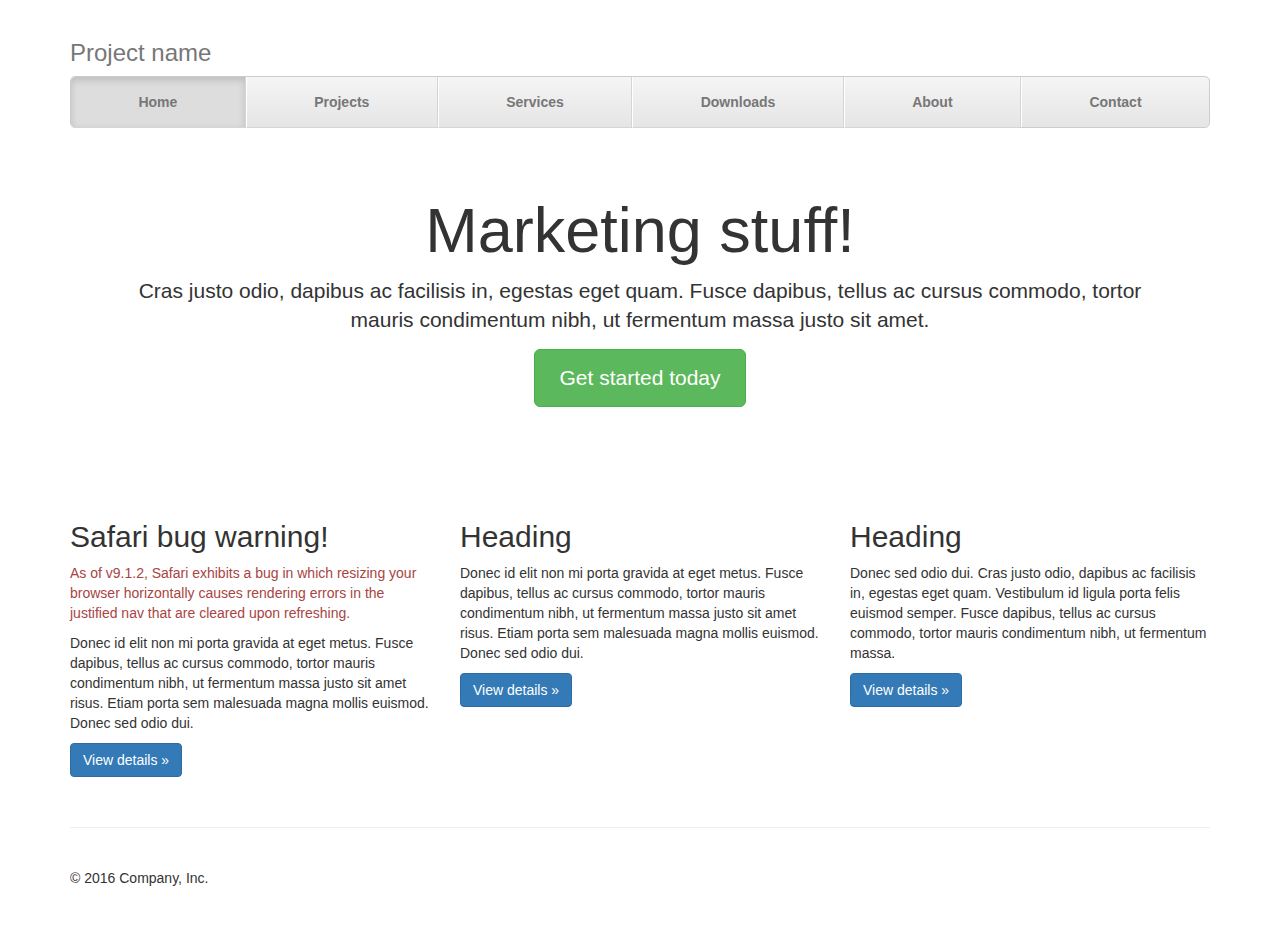
<file: plugins/bootstrap-3.3.7/docs/examples/justified-nav/index.html>
<!DOCTYPE html>
<html lang="en">
  <head>
    <meta charset="utf-8">
    <meta http-equiv="X-UA-Compatible" content="IE=edge">
    <meta name="viewport" content="width=device-width, initial-scale=1">
    <!-- The above 3 meta tags *must* come first in the head; any other head content must come *after* these tags -->
    <meta name="description" content="">
    <meta name="author" content="">
    <link rel="icon" href="../../favicon.ico">

    <title>Justified Nav Template for Bootstrap</title>

    <!-- Bootstrap core CSS -->
    <link href="../../dist/css/bootstrap.min.css" rel="stylesheet">

    <!-- IE10 viewport hack for Surface/desktop Windows 8 bug -->
    <link href="../../assets/css/ie10-viewport-bug-workaround.css" rel="stylesheet">

    <!-- Custom styles for this template -->
    <link href="justified-nav.css" rel="stylesheet">

    <!-- Just for debugging purposes. Don't actually copy these 2 lines! -->
    <!--[if lt IE 9]><script src="../../assets/js/ie8-responsive-file-warning.js"></script><![endif]-->
    <script src="../../assets/js/ie-emulation-modes-warning.js"></script>

    <!-- HTML5 shim and Respond.js for IE8 support of HTML5 elements and media queries -->
    <!--[if lt IE 9]>
      <script src="https://oss.maxcdn.com/html5shiv/3.7.3/html5shiv.min.js"></script>
      <script src="https://oss.maxcdn.com/respond/1.4.2/respond.min.js"></script>
    <![endif]-->
  </head>

  <body>

    <div class="container">

      <!-- The justified navigation menu is meant for single line per list item.
           Multiple lines will require custom code not provided by Bootstrap. -->
      <div class="masthead">
        <h3 class="text-muted">Project name</h3>
        <nav>
          <ul class="nav nav-justified">
            <li class="active"><a href="#">Home</a></li>
            <li><a href="#">Projects</a></li>
            <li><a href="#">Services</a></li>
            <li><a href="#">Downloads</a></li>
            <li><a href="#">About</a></li>
            <li><a href="#">Contact</a></li>
          </ul>
        </nav>
      </div>

      <!-- Jumbotron -->
      <div class="jumbotron">
        <h1>Marketing stuff!</h1>
        <p class="lead">Cras justo odio, dapibus ac facilisis in, egestas eget quam. Fusce dapibus, tellus ac cursus commodo, tortor mauris condimentum nibh, ut fermentum massa justo sit amet.</p>
        <p><a class="btn btn-lg btn-success" href="#" role="button">Get started today</a></p>
      </div>

      <!-- Example row of columns -->
      <div class="row">
        <div class="col-lg-4">
          <h2>Safari bug warning!</h2>
          <p class="text-danger">As of v9.1.2, Safari exhibits a bug in which resizing your browser horizontally causes rendering errors in the justified nav that are cleared upon refreshing.</p>
          <p>Donec id elit non mi porta gravida at eget metus. Fusce dapibus, tellus ac cursus commodo, tortor mauris condimentum nibh, ut fermentum massa justo sit amet risus. Etiam porta sem malesuada magna mollis euismod. Donec sed odio dui. </p>
          <p><a class="btn btn-primary" href="#" role="button">View details &raquo;</a></p>
        </div>
        <div class="col-lg-4">
          <h2>Heading</h2>
          <p>Donec id elit non mi porta gravida at eget metus. Fusce dapibus, tellus ac cursus commodo, tortor mauris condimentum nibh, ut fermentum massa justo sit amet risus. Etiam porta sem malesuada magna mollis euismod. Donec sed odio dui. </p>
          <p><a class="btn btn-primary" href="#" role="button">View details &raquo;</a></p>
       </div>
        <div class="col-lg-4">
          <h2>Heading</h2>
          <p>Donec sed odio dui. Cras justo odio, dapibus ac facilisis in, egestas eget quam. Vestibulum id ligula porta felis euismod semper. Fusce dapibus, tellus ac cursus commodo, tortor mauris condimentum nibh, ut fermentum massa.</p>
          <p><a class="btn btn-primary" href="#" role="button">View details &raquo;</a></p>
        </div>
      </div>

      <!-- Site footer -->
      <footer class="footer">
        <p>&copy; 2016 Company, Inc.</p>
      </footer>

    </div> <!-- /container -->


    <!-- IE10 viewport hack for Surface/desktop Windows 8 bug -->
    <script src="../../assets/js/ie10-viewport-bug-workaround.js"></script>
  </body>
</html>
</file>
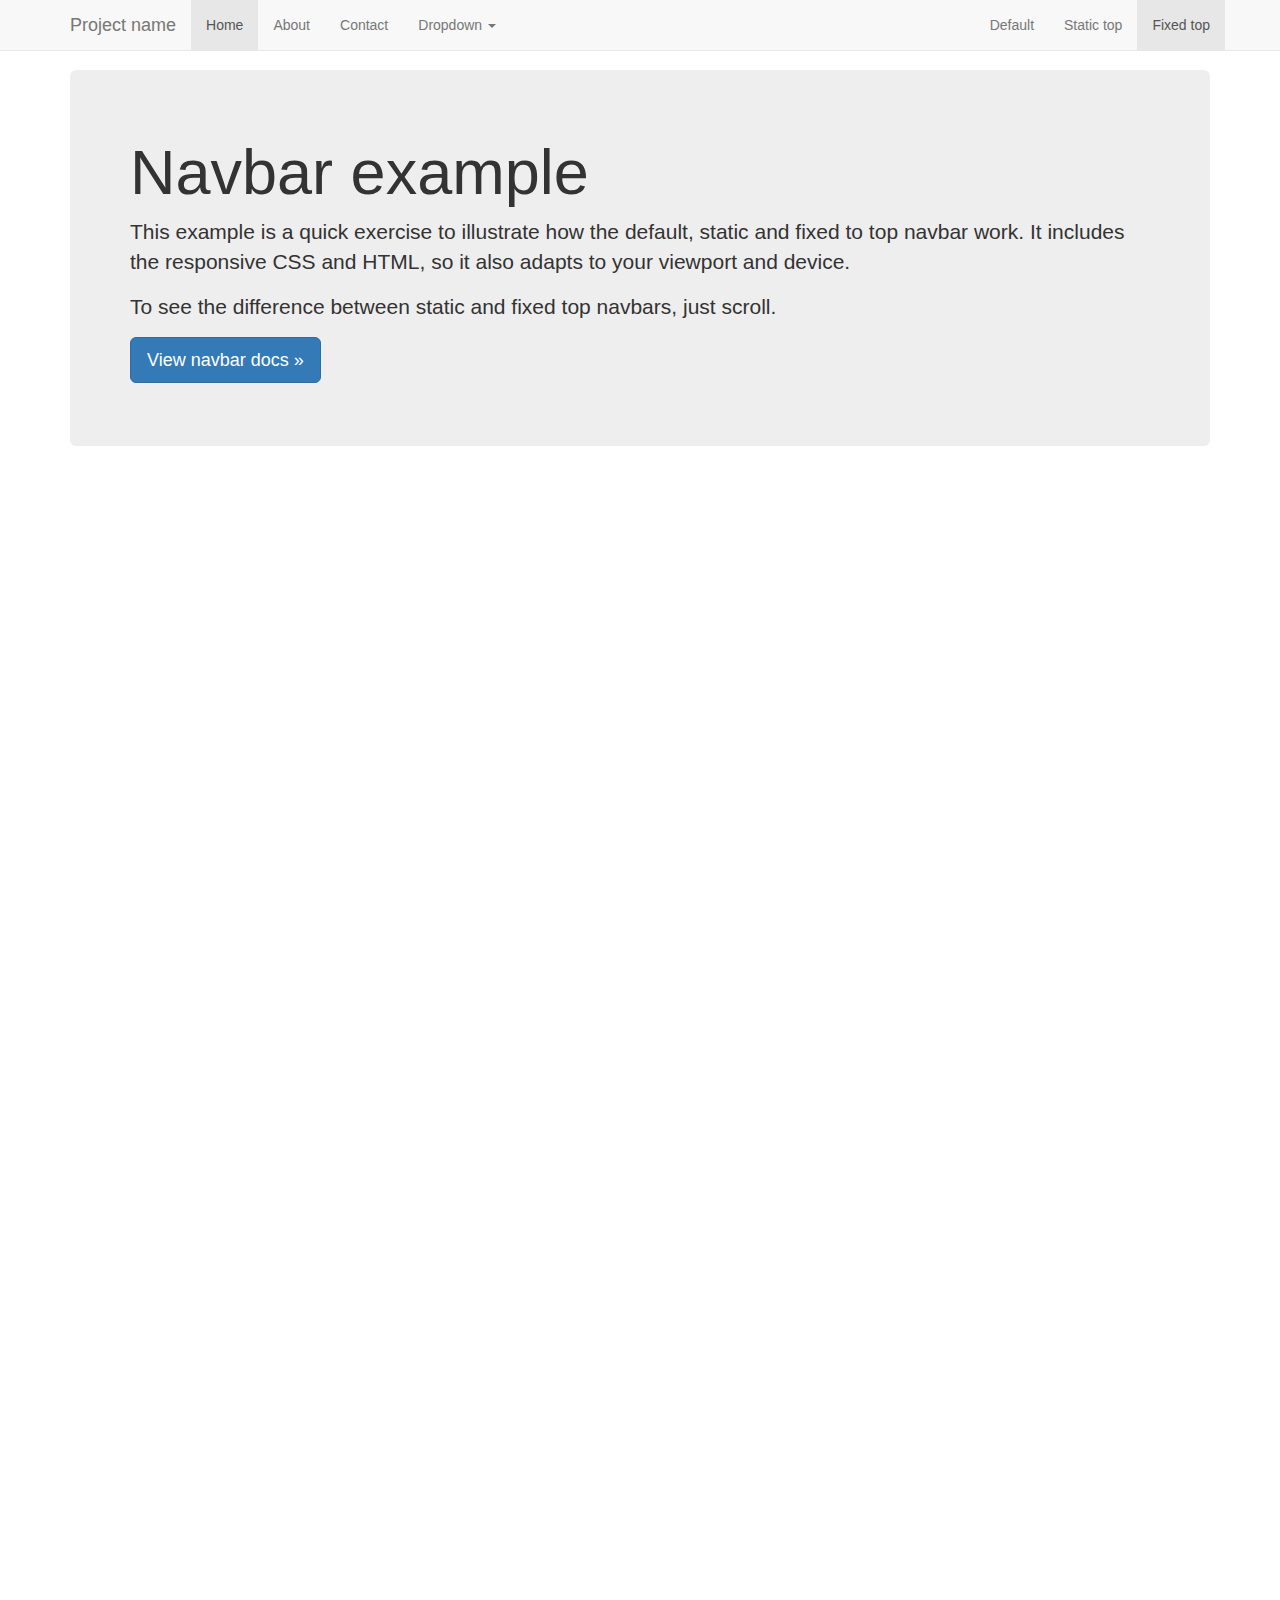
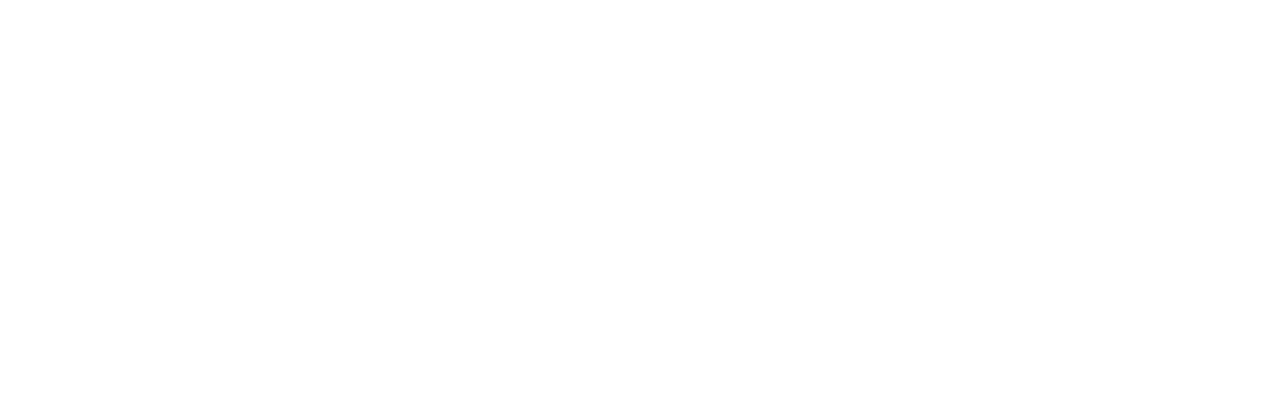
<file: plugins/bootstrap-3.3.7/docs/examples/navbar-fixed-top/index.html>
<!DOCTYPE html>
<html lang="en">
  <head>
    <meta charset="utf-8">
    <meta http-equiv="X-UA-Compatible" content="IE=edge">
    <meta name="viewport" content="width=device-width, initial-scale=1">
    <!-- The above 3 meta tags *must* come first in the head; any other head content must come *after* these tags -->
    <meta name="description" content="">
    <meta name="author" content="">
    <link rel="icon" href="../../favicon.ico">

    <title>Fixed Top Navbar Example for Bootstrap</title>

    <!-- Bootstrap core CSS -->
    <link href="../../dist/css/bootstrap.min.css" rel="stylesheet">

    <!-- IE10 viewport hack for Surface/desktop Windows 8 bug -->
    <link href="../../assets/css/ie10-viewport-bug-workaround.css" rel="stylesheet">

    <!-- Custom styles for this template -->
    <link href="navbar-fixed-top.css" rel="stylesheet">

    <!-- Just for debugging purposes. Don't actually copy these 2 lines! -->
    <!--[if lt IE 9]><script src="../../assets/js/ie8-responsive-file-warning.js"></script><![endif]-->
    <script src="../../assets/js/ie-emulation-modes-warning.js"></script>

    <!-- HTML5 shim and Respond.js for IE8 support of HTML5 elements and media queries -->
    <!--[if lt IE 9]>
      <script src="https://oss.maxcdn.com/html5shiv/3.7.3/html5shiv.min.js"></script>
      <script src="https://oss.maxcdn.com/respond/1.4.2/respond.min.js"></script>
    <![endif]-->
  </head>

  <body>

    <!-- Fixed navbar -->
    <nav class="navbar navbar-default navbar-fixed-top">
      <div class="container">
        <div class="navbar-header">
          <button type="button" class="navbar-toggle collapsed" data-toggle="collapse" data-target="#navbar" aria-expanded="false" aria-controls="navbar">
            <span class="sr-only">Toggle navigation</span>
            <span class="icon-bar"></span>
            <span class="icon-bar"></span>
            <span class="icon-bar"></span>
          </button>
          <a class="navbar-brand" href="#">Project name</a>
        </div>
        <div id="navbar" class="navbar-collapse collapse">
          <ul class="nav navbar-nav">
            <li class="active"><a href="#">Home</a></li>
            <li><a href="#about">About</a></li>
            <li><a href="#contact">Contact</a></li>
            <li class="dropdown">
              <a href="#" class="dropdown-toggle" data-toggle="dropdown" role="button" aria-haspopup="true" aria-expanded="false">Dropdown <span class="caret"></span></a>
              <ul class="dropdown-menu">
                <li><a href="#">Action</a></li>
                <li><a href="#">Another action</a></li>
                <li><a href="#">Something else here</a></li>
                <li role="separator" class="divider"></li>
                <li class="dropdown-header">Nav header</li>
                <li><a href="#">Separated link</a></li>
                <li><a href="#">One more separated link</a></li>
              </ul>
            </li>
          </ul>
          <ul class="nav navbar-nav navbar-right">
            <li><a href="../navbar/">Default</a></li>
            <li><a href="../navbar-static-top/">Static top</a></li>
            <li class="active"><a href="./">Fixed top <span class="sr-only">(current)</span></a></li>
          </ul>
        </div><!--/.nav-collapse -->
      </div>
    </nav>

    <div class="container">

      <!-- Main component for a primary marketing message or call to action -->
      <div class="jumbotron">
        <h1>Navbar example</h1>
        <p>This example is a quick exercise to illustrate how the default, static and fixed to top navbar work. It includes the responsive CSS and HTML, so it also adapts to your viewport and device.</p>
        <p>To see the difference between static and fixed top navbars, just scroll.</p>
        <p>
          <a class="btn btn-lg btn-primary" href="../../components/#navbar" role="button">View navbar docs &raquo;</a>
        </p>
      </div>

    </div> <!-- /container -->


    <!-- Bootstrap core JavaScript
    ================================================== -->
    <!-- Placed at the end of the document so the pages load faster -->
    <script src="https://ajax.googleapis.com/ajax/libs/jquery/1.12.4/jquery.min.js"></script>
    <script>window.jQuery || document.write('<script src="../../assets/js/vendor/jquery.min.js"><\/script>')</script>
    <script src="../../dist/js/bootstrap.min.js"></script>
    <!-- IE10 viewport hack for Surface/desktop Windows 8 bug -->
    <script src="../../assets/js/ie10-viewport-bug-workaround.js"></script>
  </body>
</html>
</file>
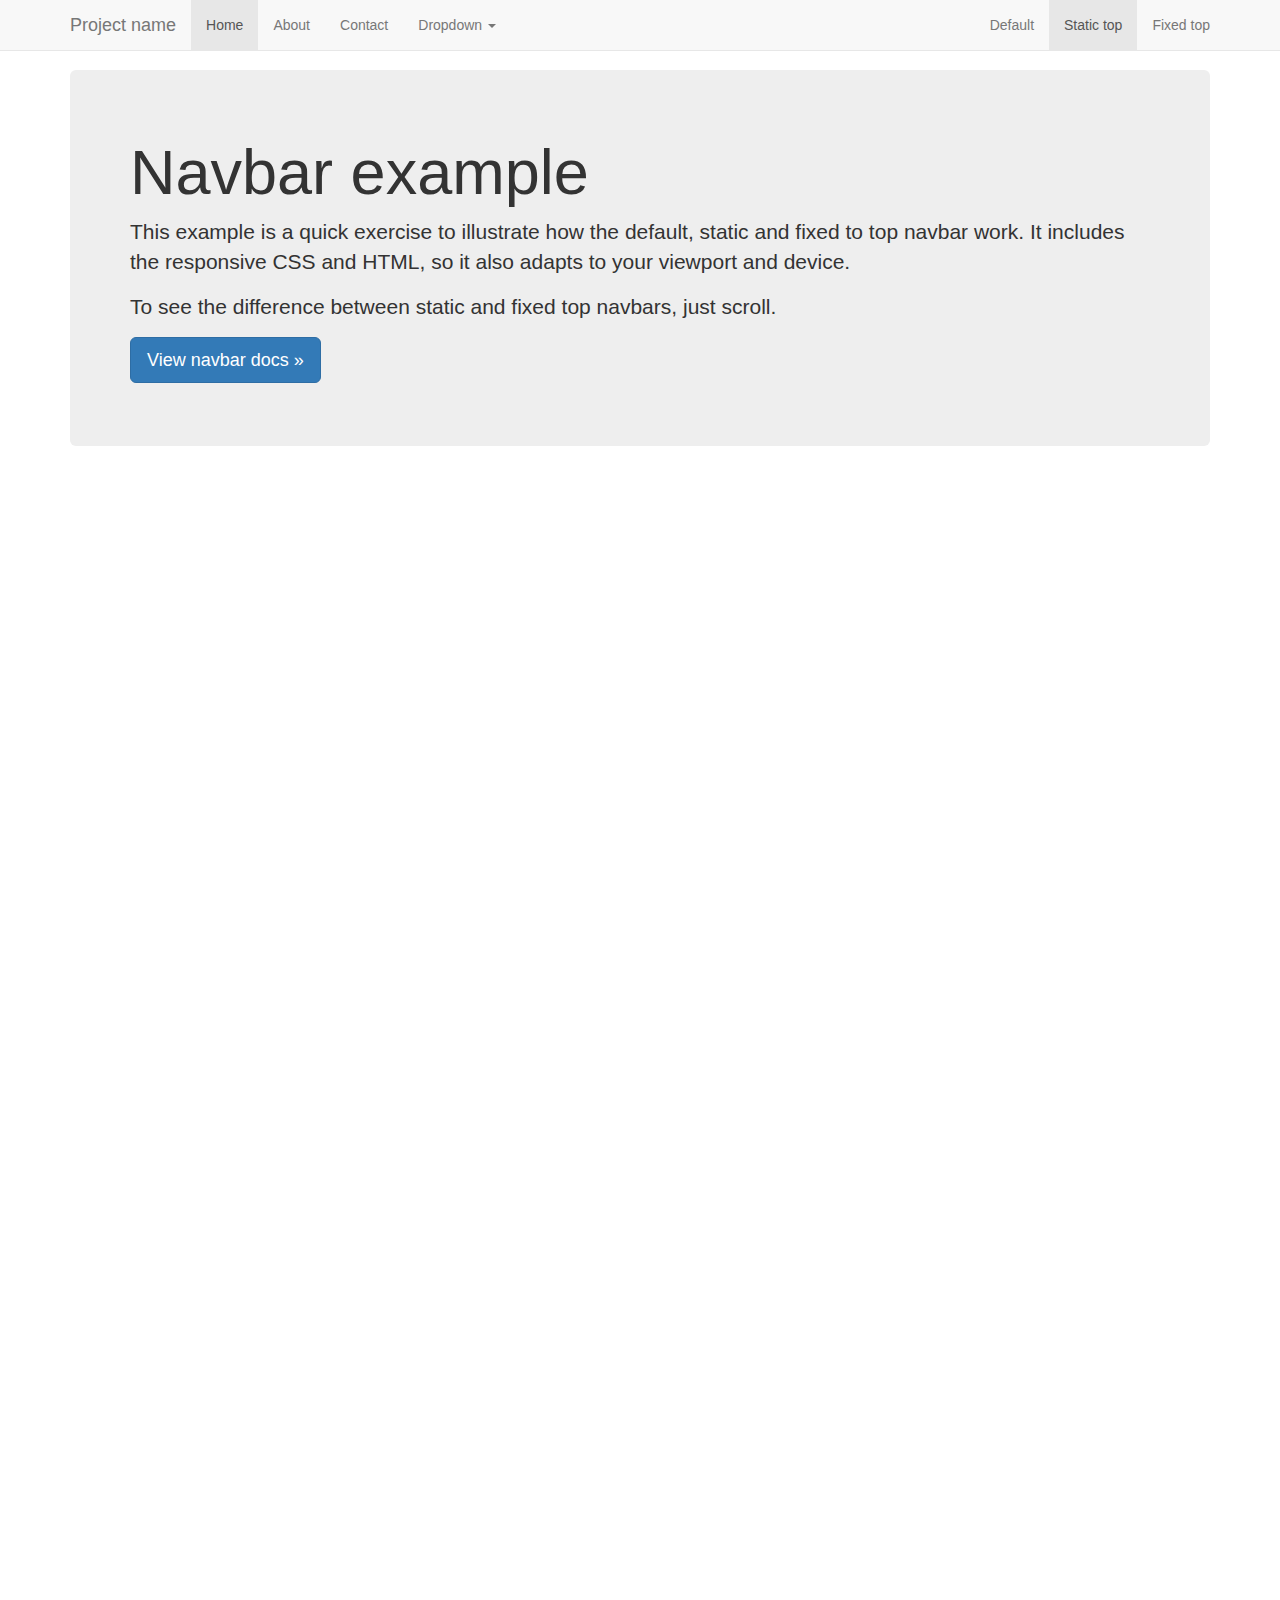
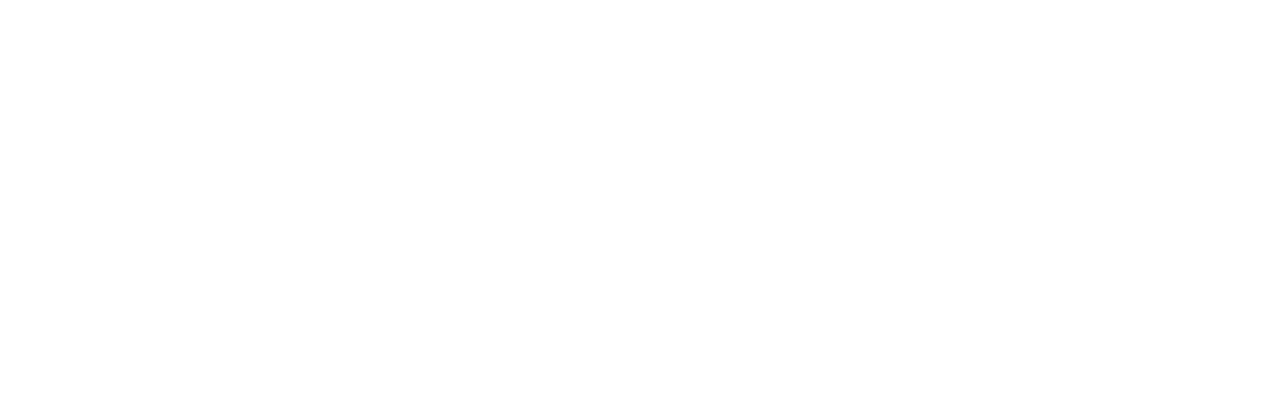
<file: plugins/bootstrap-3.3.7/docs/examples/navbar-static-top/index.html>
<!DOCTYPE html>
<html lang="en">
  <head>
    <meta charset="utf-8">
    <meta http-equiv="X-UA-Compatible" content="IE=edge">
    <meta name="viewport" content="width=device-width, initial-scale=1">
    <!-- The above 3 meta tags *must* come first in the head; any other head content must come *after* these tags -->
    <meta name="description" content="">
    <meta name="author" content="">
    <link rel="icon" href="../../favicon.ico">

    <title>Static Top Navbar Example for Bootstrap</title>

    <!-- Bootstrap core CSS -->
    <link href="../../dist/css/bootstrap.min.css" rel="stylesheet">

    <!-- IE10 viewport hack for Surface/desktop Windows 8 bug -->
    <link href="../../assets/css/ie10-viewport-bug-workaround.css" rel="stylesheet">

    <!-- Custom styles for this template -->
    <link href="navbar-static-top.css" rel="stylesheet">

    <!-- Just for debugging purposes. Don't actually copy these 2 lines! -->
    <!--[if lt IE 9]><script src="../../assets/js/ie8-responsive-file-warning.js"></script><![endif]-->
    <script src="../../assets/js/ie-emulation-modes-warning.js"></script>

    <!-- HTML5 shim and Respond.js for IE8 support of HTML5 elements and media queries -->
    <!--[if lt IE 9]>
      <script src="https://oss.maxcdn.com/html5shiv/3.7.3/html5shiv.min.js"></script>
      <script src="https://oss.maxcdn.com/respond/1.4.2/respond.min.js"></script>
    <![endif]-->
  </head>

  <body>

    <!-- Static navbar -->
    <nav class="navbar navbar-default navbar-static-top">
      <div class="container">
        <div class="navbar-header">
          <button type="button" class="navbar-toggle collapsed" data-toggle="collapse" data-target="#navbar" aria-expanded="false" aria-controls="navbar">
            <span class="sr-only">Toggle navigation</span>
            <span class="icon-bar"></span>
            <span class="icon-bar"></span>
            <span class="icon-bar"></span>
          </button>
          <a class="navbar-brand" href="#">Project name</a>
        </div>
        <div id="navbar" class="navbar-collapse collapse">
          <ul class="nav navbar-nav">
            <li class="active"><a href="#">Home</a></li>
            <li><a href="#about">About</a></li>
            <li><a href="#contact">Contact</a></li>
            <li class="dropdown">
              <a href="#" class="dropdown-toggle" data-toggle="dropdown" role="button" aria-haspopup="true" aria-expanded="false">Dropdown <span class="caret"></span></a>
              <ul class="dropdown-menu">
                <li><a href="#">Action</a></li>
                <li><a href="#">Another action</a></li>
                <li><a href="#">Something else here</a></li>
                <li role="separator" class="divider"></li>
                <li class="dropdown-header">Nav header</li>
                <li><a href="#">Separated link</a></li>
                <li><a href="#">One more separated link</a></li>
              </ul>
            </li>
          </ul>
          <ul class="nav navbar-nav navbar-right">
            <li><a href="../navbar/">Default</a></li>
            <li class="active"><a href="./">Static top <span class="sr-only">(current)</span></a></li>
            <li><a href="../navbar-fixed-top/">Fixed top</a></li>
          </ul>
        </div><!--/.nav-collapse -->
      </div>
    </nav>


    <div class="container">

      <!-- Main component for a primary marketing message or call to action -->
      <div class="jumbotron">
        <h1>Navbar example</h1>
        <p>This example is a quick exercise to illustrate how the default, static and fixed to top navbar work. It includes the responsive CSS and HTML, so it also adapts to your viewport and device.</p>
        <p>To see the difference between static and fixed top navbars, just scroll.</p>
        <p>
          <a class="btn btn-lg btn-primary" href="../../components/#navbar" role="button">View navbar docs &raquo;</a>
        </p>
      </div>

    </div> <!-- /container -->


    <!-- Bootstrap core JavaScript
    ================================================== -->
    <!-- Placed at the end of the document so the pages load faster -->
    <script src="https://ajax.googleapis.com/ajax/libs/jquery/1.12.4/jquery.min.js"></script>
    <script>window.jQuery || document.write('<script src="../../assets/js/vendor/jquery.min.js"><\/script>')</script>
    <script src="../../dist/js/bootstrap.min.js"></script>
    <!-- IE10 viewport hack for Surface/desktop Windows 8 bug -->
    <script src="../../assets/js/ie10-viewport-bug-workaround.js"></script>
  </body>
</html>
</file>
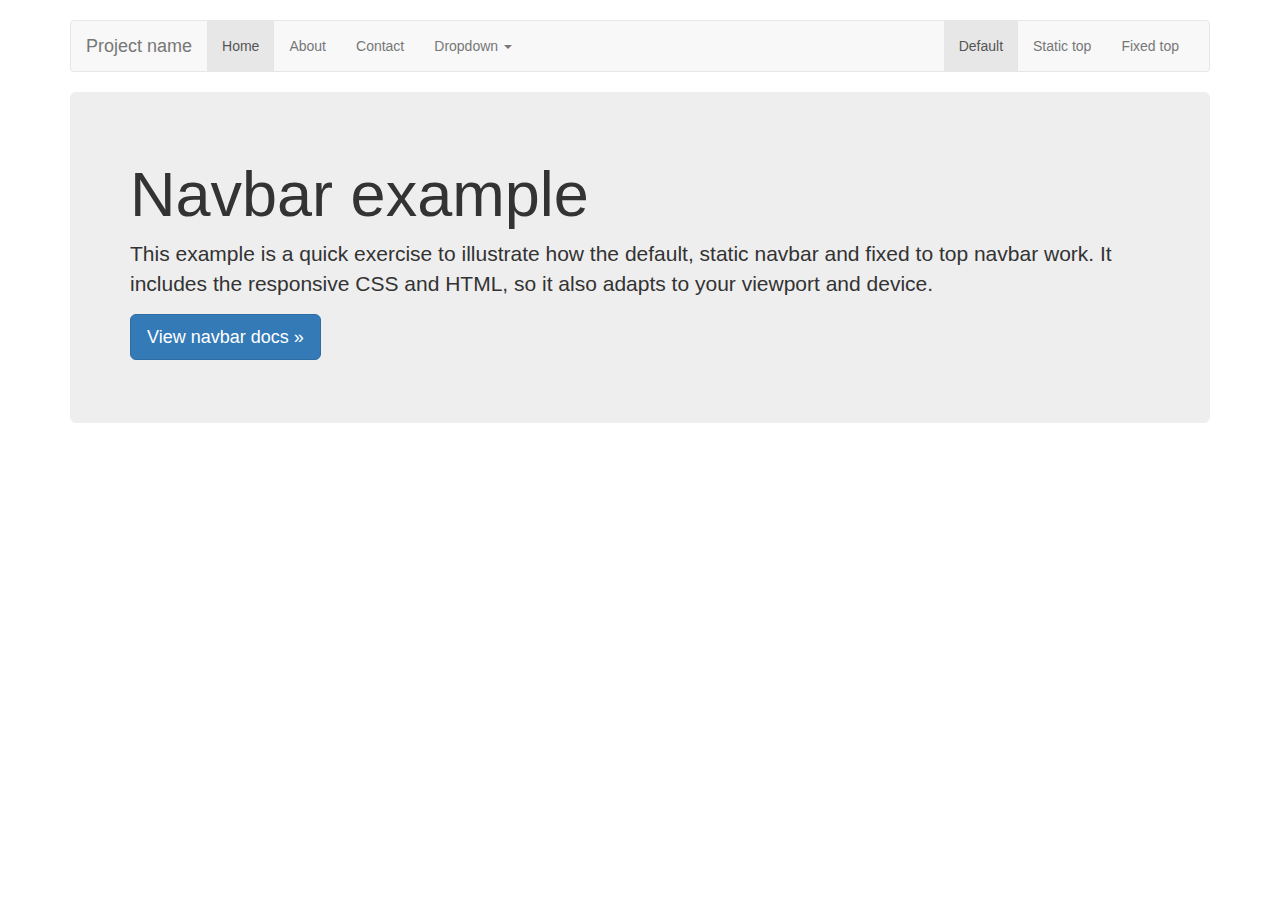
<file: plugins/bootstrap-3.3.7/docs/examples/navbar/index.html>
<!DOCTYPE html>
<html lang="en">
  <head>
    <meta charset="utf-8">
    <meta http-equiv="X-UA-Compatible" content="IE=edge">
    <meta name="viewport" content="width=device-width, initial-scale=1">
    <!-- The above 3 meta tags *must* come first in the head; any other head content must come *after* these tags -->
    <meta name="description" content="">
    <meta name="author" content="">
    <link rel="icon" href="../../favicon.ico">

    <title>Navbar Template for Bootstrap</title>

    <!-- Bootstrap core CSS -->
    <link href="../../dist/css/bootstrap.min.css" rel="stylesheet">

    <!-- IE10 viewport hack for Surface/desktop Windows 8 bug -->
    <link href="../../assets/css/ie10-viewport-bug-workaround.css" rel="stylesheet">

    <!-- Custom styles for this template -->
    <link href="navbar.css" rel="stylesheet">

    <!-- Just for debugging purposes. Don't actually copy these 2 lines! -->
    <!--[if lt IE 9]><script src="../../assets/js/ie8-responsive-file-warning.js"></script><![endif]-->
    <script src="../../assets/js/ie-emulation-modes-warning.js"></script>

    <!-- HTML5 shim and Respond.js for IE8 support of HTML5 elements and media queries -->
    <!--[if lt IE 9]>
      <script src="https://oss.maxcdn.com/html5shiv/3.7.3/html5shiv.min.js"></script>
      <script src="https://oss.maxcdn.com/respond/1.4.2/respond.min.js"></script>
    <![endif]-->
  </head>

  <body>

    <div class="container">

      <!-- Static navbar -->
      <nav class="navbar navbar-default">
        <div class="container-fluid">
          <div class="navbar-header">
            <button type="button" class="navbar-toggle collapsed" data-toggle="collapse" data-target="#navbar" aria-expanded="false" aria-controls="navbar">
              <span class="sr-only">Toggle navigation</span>
              <span class="icon-bar"></span>
              <span class="icon-bar"></span>
              <span class="icon-bar"></span>
            </button>
            <a class="navbar-brand" href="#">Project name</a>
          </div>
          <div id="navbar" class="navbar-collapse collapse">
            <ul class="nav navbar-nav">
              <li class="active"><a href="#">Home</a></li>
              <li><a href="#">About</a></li>
              <li><a href="#">Contact</a></li>
              <li class="dropdown">
                <a href="#" class="dropdown-toggle" data-toggle="dropdown" role="button" aria-haspopup="true" aria-expanded="false">Dropdown <span class="caret"></span></a>
                <ul class="dropdown-menu">
                  <li><a href="#">Action</a></li>
                  <li><a href="#">Another action</a></li>
                  <li><a href="#">Something else here</a></li>
                  <li role="separator" class="divider"></li>
                  <li class="dropdown-header">Nav header</li>
                  <li><a href="#">Separated link</a></li>
                  <li><a href="#">One more separated link</a></li>
                </ul>
              </li>
            </ul>
            <ul class="nav navbar-nav navbar-right">
              <li class="active"><a href="./">Default <span class="sr-only">(current)</span></a></li>
              <li><a href="../navbar-static-top/">Static top</a></li>
              <li><a href="../navbar-fixed-top/">Fixed top</a></li>
            </ul>
          </div><!--/.nav-collapse -->
        </div><!--/.container-fluid -->
      </nav>

      <!-- Main component for a primary marketing message or call to action -->
      <div class="jumbotron">
        <h1>Navbar example</h1>
        <p>This example is a quick exercise to illustrate how the default, static navbar and fixed to top navbar work. It includes the responsive CSS and HTML, so it also adapts to your viewport and device.</p>
        <p>
          <a class="btn btn-lg btn-primary" href="../../components/#navbar" role="button">View navbar docs &raquo;</a>
        </p>
      </div>

    </div> <!-- /container -->


    <!-- Bootstrap core JavaScript
    ================================================== -->
    <!-- Placed at the end of the document so the pages load faster -->
    <script src="https://ajax.googleapis.com/ajax/libs/jquery/1.12.4/jquery.min.js"></script>
    <script>window.jQuery || document.write('<script src="../../assets/js/vendor/jquery.min.js"><\/script>')</script>
    <script src="../../dist/js/bootstrap.min.js"></script>
    <!-- IE10 viewport hack for Surface/desktop Windows 8 bug -->
    <script src="../../assets/js/ie10-viewport-bug-workaround.js"></script>
  </body>
</html>
</file>
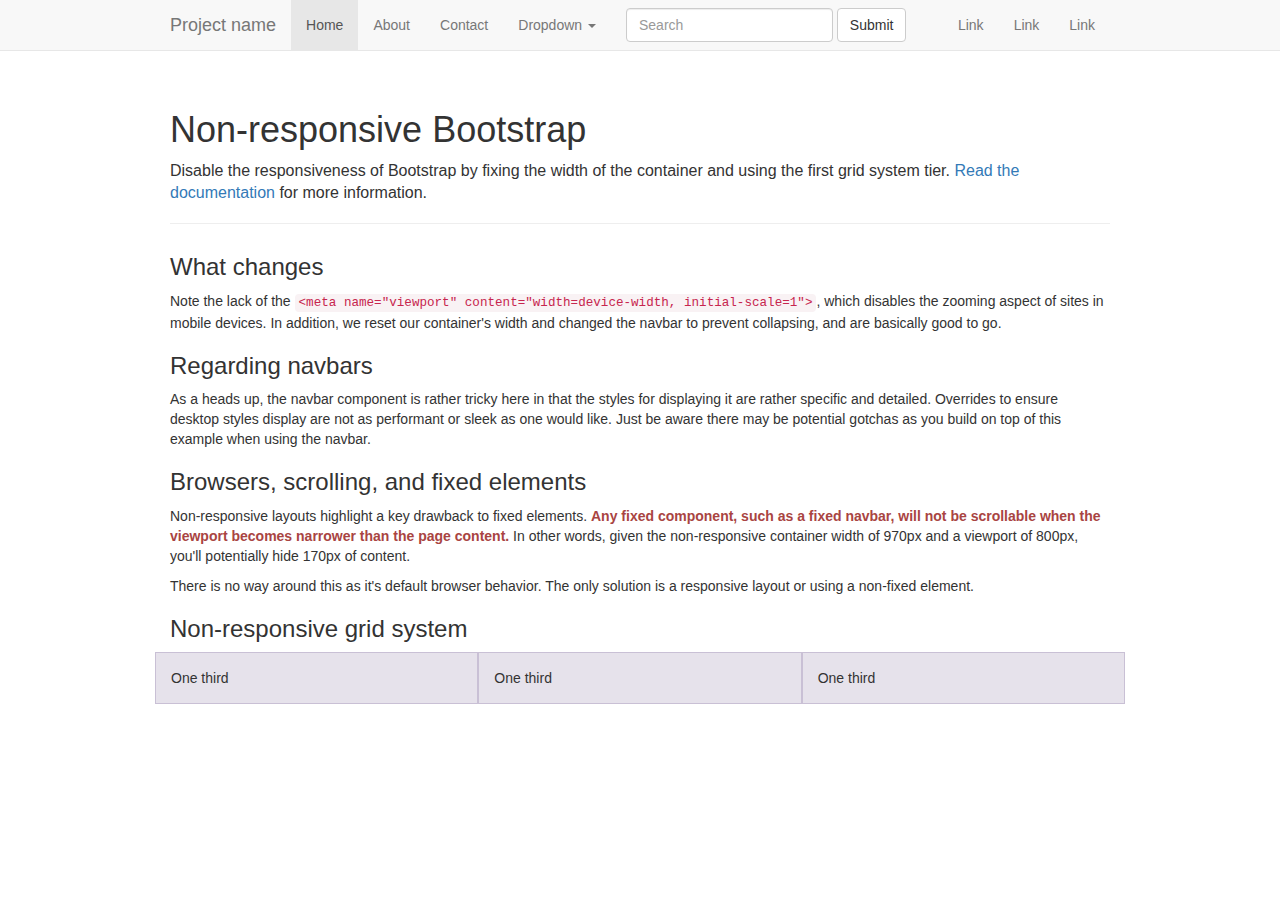
<file: plugins/bootstrap-3.3.7/docs/examples/non-responsive/index.html>
<!DOCTYPE html>
<html lang="en">
  <head>
    <meta charset="utf-8">
    <meta http-equiv="X-UA-Compatible" content="IE=edge">
    <!-- The above 2 meta tags *must* come first in the head; any other head content must come *after* these tags -->
    <meta name="description" content="">
    <meta name="author" content="">

    <!-- Note there is no responsive meta tag here -->

    <link rel="icon" href="../../favicon.ico">

    <title>Non-responsive Template for Bootstrap</title>

    <!-- Bootstrap core CSS -->
    <link href="../../dist/css/bootstrap.min.css" rel="stylesheet">

    <!-- IE10 viewport hack for Surface/desktop Windows 8 bug -->
    <link href="../../assets/css/ie10-viewport-bug-workaround.css" rel="stylesheet">

    <!-- Custom styles for this template -->
    <link href="non-responsive.css" rel="stylesheet">

    <!-- Just for debugging purposes. Don't actually copy these 2 lines! -->
    <!--[if lt IE 9]><script src="../../assets/js/ie8-responsive-file-warning.js"></script><![endif]-->
    <script src="../../assets/js/ie-emulation-modes-warning.js"></script>

    <!-- HTML5 shim and Respond.js for IE8 support of HTML5 elements and media queries -->
    <!--[if lt IE 9]>
      <script src="https://oss.maxcdn.com/html5shiv/3.7.3/html5shiv.min.js"></script>
      <script src="https://oss.maxcdn.com/respond/1.4.2/respond.min.js"></script>
    <![endif]-->
  </head>

  <body>

    <!-- Fixed navbar -->
    <nav class="navbar navbar-default navbar-fixed-top">
      <div class="container">
        <div class="navbar-header">
          <!-- The mobile navbar-toggle button can be safely removed since you do not need it in a non-responsive implementation -->
          <a class="navbar-brand" href="#">Project name</a>
        </div>
        <!-- Note that the .navbar-collapse and .collapse classes have been removed from the #navbar -->
        <div id="navbar">
          <ul class="nav navbar-nav">
            <li class="active"><a href="#">Home</a></li>
            <li><a href="#about">About</a></li>
            <li><a href="#contact">Contact</a></li>
            <li class="dropdown">
              <a href="#" class="dropdown-toggle" data-toggle="dropdown" role="button" aria-haspopup="true" aria-expanded="false">Dropdown <span class="caret"></span></a>
              <ul class="dropdown-menu">
                <li><a href="#">Action</a></li>
                <li><a href="#">Another action</a></li>
                <li><a href="#">Something else here</a></li>
                <li role="separator" class="divider"></li>
                <li class="dropdown-header">Nav header</li>
                <li><a href="#">Separated link</a></li>
                <li><a href="#">One more separated link</a></li>
              </ul>
            </li>
          </ul>
          <form class="navbar-form navbar-left">
            <div class="form-group">
              <input type="text" class="form-control" placeholder="Search">
            </div>
            <button type="submit" class="btn btn-default">Submit</button>
          </form>
          <ul class="nav navbar-nav navbar-right">
            <li><a href="#">Link</a></li>
            <li><a href="#">Link</a></li>
            <li><a href="#">Link</a></li>
          </ul>
        </div><!--/.nav-collapse -->
      </div>
    </nav>

    <div class="container">

      <div class="page-header">
        <h1>Non-responsive Bootstrap</h1>
        <p class="lead">Disable the responsiveness of Bootstrap by fixing the width of the container and using the first grid system tier. <a href="http://getbootstrap.com/getting-started/#disable-responsive">Read the documentation</a> for more information.</p>
      </div>

      <h3>What changes</h3>
      <p>Note the lack of the <code>&lt;meta name="viewport" content="width=device-width, initial-scale=1"&gt;</code>, which disables the zooming aspect of sites in mobile devices. In addition, we reset our container's width and changed the navbar to prevent collapsing, and are basically good to go.</p>

      <h3>Regarding navbars</h3>
      <p>As a heads up, the navbar component is rather tricky here in that the styles for displaying it are rather specific and detailed. Overrides to ensure desktop styles display are not as performant or sleek as one would like. Just be aware there may be potential gotchas as you build on top of this example when using the navbar.</p>

      <h3>Browsers, scrolling, and fixed elements</h3>
      <p>Non-responsive layouts highlight a key drawback to fixed elements. <strong class="text-danger">Any fixed component, such as a fixed navbar, will not be scrollable when the viewport becomes narrower than the page content.</strong> In other words, given the non-responsive container width of 970px and a viewport of 800px, you'll potentially hide 170px of content.</p>
      <p>There is no way around this as it's default browser behavior. The only solution is a responsive layout or using a non-fixed element.</p>

      <h3>Non-responsive grid system</h3>
      <div class="row">
        <div class="col-xs-4">One third</div>
        <div class="col-xs-4">One third</div>
        <div class="col-xs-4">One third</div>
      </div>

    </div> <!-- /container -->


    <!-- Bootstrap core JavaScript
    ================================================== -->
    <!-- Placed at the end of the document so the pages load faster -->
    <script src="https://ajax.googleapis.com/ajax/libs/jquery/1.12.4/jquery.min.js"></script>
    <script>window.jQuery || document.write('<script src="../../assets/js/vendor/jquery.min.js"><\/script>')</script>
    <script src="../../dist/js/bootstrap.min.js"></script>
    <!-- IE10 viewport hack for Surface/desktop Windows 8 bug -->
    <script src="../../assets/js/ie10-viewport-bug-workaround.js"></script>
  </body>
</html>
</file>
<file: css/main.css>
body,tr,ol,em,p,a,h1,h2,h3,h4,h5,h6{
    font-size: 100%;
    font-weight: normal;
    color: #000;
    margin: 0px;
    padding: 0px;
    font-family: "Microsoft Yahei";
}

body{background: #F5F7F9;}

ol{list-style: none;}

a{text-decoration: none;}

input{
    border: 0;
    background-color: #fff;
}

.clearfix::before, .clearfix::after{content: ''; display: table;}
.clearfix:after{clear: both;}
.clearfix{zoom:1}

.main_page_container{
    width: 1400px;
    margin: 0 auto 0;
}

.left_nav{
    background: #fff;
    width: 300px;
    float: left;
}

.sait_name{
    background: #9B0000;
    height: 140px;
    text-align: center;
}

.sait_name a{
    color: #fff;
    font-size: 30px;
    line-height: 140px;
}

.nav_list_unit{

    line-height: 50px;
    margin: 10px 0px 10px 30px;
    text-align: left;
    text-indent: 24px;
}

.nav_list_unit input{
    color: #868686;
    width: 200px;
    font-size: 22px;
    font-family: 'Mircosoft Yahei';
    outline-style: none;
    cursor: pointer;
    text-align: left;
    text-indent: 36px;
    border-bottom: 2px solid red;

}

.nav_list_unit input:hover a:hover{
    color: red;
    font-weight: bold;
}


.style-Linux{background: url(../image/linux_24px.ico) no-repeat left center;}

.style-Database{background: url(../image/database_24px.ico) no-repeat left center;}

.style-Python{background: url(../image/python_24px.ico) no-repeat left center;}

.style-Script{background: url(../image/script_24px.ico) no-repeat left center;}

.unit_title{text-indent:60px;}

.unit_title a{font-size: 16px; color: #868686;}
</file>
<file: plugins/bootstrap-3.3.7/docs/examples/blog/blog.css>
/*
 * Globals
 */

body {
  font-family: Georgia, "Times New Roman", Times, serif;
  color: #555;
}

h1, .h1,
h2, .h2,
h3, .h3,
h4, .h4,
h5, .h5,
h6, .h6 {
  margin-top: 0;
  font-family: "Helvetica Neue", Helvetica, Arial, sans-serif;
  font-weight: normal;
  color: #333;
}


/*
 * Override Bootstrap's default container.
 */

@media (min-width: 1200px) {
  .container {
    width: 970px;
  }
}


/*
 * Masthead for nav
 */

.blog-masthead {
  background-color: #428bca;
  -webkit-box-shadow: inset 0 -2px 5px rgba(0,0,0,.1);
          box-shadow: inset 0 -2px 5px rgba(0,0,0,.1);
}

/* Nav links */
.blog-nav-item {
  position: relative;
  display: inline-block;
  padding: 10px;
  font-weight: 500;
  color: #cdddeb;
}
.blog-nav-item:hover,
.blog-nav-item:focus {
  color: #fff;
  text-decoration: none;
}

/* Active state gets a caret at the bottom */
.blog-nav .active {
  color: #fff;
}
.blog-nav .active:after {
  position: absolute;
  bottom: 0;
  left: 50%;
  width: 0;
  height: 0;
  margin-left: -5px;
  vertical-align: middle;
  content: " ";
  border-right: 5px solid transparent;
  border-bottom: 5px solid;
  border-left: 5px solid transparent;
}


/*
 * Blog name and description
 */

.blog-header {
  padding-top: 20px;
  padding-bottom: 20px;
}
.blog-title {
  margin-top: 30px;
  margin-bottom: 0;
  font-size: 60px;
  font-weight: normal;
}
.blog-description {
  font-size: 20px;
  color: #999;
}


/*
 * Main column and sidebar layout
 */

.blog-main {
  font-size: 18px;
  line-height: 1.5;
}

/* Sidebar modules for boxing content */
.sidebar-module {
  padding: 15px;
  margin: 0 -15px 15px;
}
.sidebar-module-inset {
  padding: 15px;
  background-color: #f5f5f5;
  border-radius: 4px;
}
.sidebar-module-inset p:last-child,
.sidebar-module-inset ul:last-child,
.sidebar-module-inset ol:last-child {
  margin-bottom: 0;
}


/* Pagination */
.pager {
  margin-bottom: 60px;
  text-align: left;
}
.pager > li > a {
  width: 140px;
  padding: 10px 20px;
  text-align: center;
  border-radius: 30px;
}


/*
 * Blog posts
 */

.blog-post {
  margin-bottom: 60px;
}
.blog-post-title {
  margin-bottom: 5px;
  font-size: 40px;
}
.blog-post-meta {
  margin-bottom: 20px;
  color: #999;
}


/*
 * Footer
 */

.blog-footer {
  padding: 40px 0;
  color: #999;
  text-align: center;
  background-color: #f9f9f9;
  border-top: 1px solid #e5e5e5;
}
.blog-footer p:last-child {
  margin-bottom: 0;
}
</file>
<file: plugins/bootstrap-3.3.7/docs/examples/carousel/carousel.css>
/* GLOBAL STYLES
-------------------------------------------------- */
/* Padding below the footer and lighter body text */

body {
  padding-bottom: 40px;
  color: #5a5a5a;
}


/* CUSTOMIZE THE NAVBAR
-------------------------------------------------- */

/* Special class on .container surrounding .navbar, used for positioning it into place. */
.navbar-wrapper {
  position: absolute;
  top: 0;
  right: 0;
  left: 0;
  z-index: 20;
}

/* Flip around the padding for proper display in narrow viewports */
.navbar-wrapper > .container {
  padding-right: 0;
  padding-left: 0;
}
.navbar-wrapper .navbar {
  padding-right: 15px;
  padding-left: 15px;
}
.navbar-wrapper .navbar .container {
  width: auto;
}


/* CUSTOMIZE THE CAROUSEL
-------------------------------------------------- */

/* Carousel base class */
.carousel {
  height: 500px;
  margin-bottom: 60px;
}
/* Since positioning the image, we need to help out the caption */
.carousel-caption {
  z-index: 10;
}

/* Declare heights because of positioning of img element */
.carousel .item {
  height: 500px;
  background-color: #777;
}
.carousel-inner > .item > img {
  position: absolute;
  top: 0;
  left: 0;
  min-width: 100%;
  height: 500px;
}


/* MARKETING CONTENT
-------------------------------------------------- */

/* Center align the text within the three columns below the carousel */
.marketing .col-lg-4 {
  margin-bottom: 20px;
  text-align: center;
}
.marketing h2 {
  font-weight: normal;
}
.marketing .col-lg-4 p {
  margin-right: 10px;
  margin-left: 10px;
}


/* Featurettes
------------------------- */

.featurette-divider {
  margin: 80px 0; /* Space out the Bootstrap <hr> more */
}

/* Thin out the marketing headings */
.featurette-heading {
  font-weight: 300;
  line-height: 1;
  letter-spacing: -1px;
}


/* RESPONSIVE CSS
-------------------------------------------------- */

@media (min-width: 768px) {
  /* Navbar positioning foo */
  .navbar-wrapper {
    margin-top: 20px;
  }
  .navbar-wrapper .container {
    padding-right: 15px;
    padding-left: 15px;
  }
  .navbar-wrapper .navbar {
    padding-right: 0;
    padding-left: 0;
  }

  /* The navbar becomes detached from the top, so we round the corners */
  .navbar-wrapper .navbar {
    border-radius: 4px;
  }

  /* Bump up size of carousel content */
  .carousel-caption p {
    margin-bottom: 20px;
    font-size: 21px;
    line-height: 1.4;
  }

  .featurette-heading {
    font-size: 50px;
  }
}

@media (min-width: 992px) {
  .featurette-heading {
    margin-top: 120px;
  }
}
</file>
<file: plugins/bootstrap-3.3.7/docs/examples/cover/cover.css>
/*
 * Globals
 */

/* Links */
a,
a:focus,
a:hover {
  color: #fff;
}

/* Custom default button */
.btn-default,
.btn-default:hover,
.btn-default:focus {
  color: #333;
  text-shadow: none; /* Prevent inheritance from `body` */
  background-color: #fff;
  border: 1px solid #fff;
}


/*
 * Base structure
 */

html,
body {
  height: 100%;
  background-color: #333;
}
body {
  color: #fff;
  text-align: center;
  text-shadow: 0 1px 3px rgba(0,0,0,.5);
}

/* Extra markup and styles for table-esque vertical and horizontal centering */
.site-wrapper {
  display: table;
  width: 100%;
  height: 100%; /* For at least Firefox */
  min-height: 100%;
  -webkit-box-shadow: inset 0 0 100px rgba(0,0,0,.5);
          box-shadow: inset 0 0 100px rgba(0,0,0,.5);
}
.site-wrapper-inner {
  display: table-cell;
  vertical-align: top;
}
.cover-container {
  margin-right: auto;
  margin-left: auto;
}

/* Padding for spacing */
.inner {
  padding: 30px;
}


/*
 * Header
 */
.masthead-brand {
  margin-top: 10px;
  margin-bottom: 10px;
}

.masthead-nav > li {
  display: inline-block;
}
.masthead-nav > li + li {
  margin-left: 20px;
}
.masthead-nav > li > a {
  padding-right: 0;
  padding-left: 0;
  font-size: 16px;
  font-weight: bold;
  color: #fff; /* IE8 proofing */
  color: rgba(255,255,255,.75);
  border-bottom: 2px solid transparent;
}
.masthead-nav > li > a:hover,
.masthead-nav > li > a:focus {
  background-color: transparent;
  border-bottom-color: #a9a9a9;
  border-bottom-color: rgba(255,255,255,.25);
}
.masthead-nav > .active > a,
.masthead-nav > .active > a:hover,
.masthead-nav > .active > a:focus {
  color: #fff;
  border-bottom-color: #fff;
}

@media (min-width: 768px) {
  .masthead-brand {
    float: left;
  }
  .masthead-nav {
    float: right;
  }
}


/*
 * Cover
 */

.cover {
  padding: 0 20px;
}
.cover .btn-lg {
  padding: 10px 20px;
  font-weight: bold;
}


/*
 * Footer
 */

.mastfoot {
  color: #999; /* IE8 proofing */
  color: rgba(255,255,255,.5);
}


/*
 * Affix and center
 */

@media (min-width: 768px) {
  /* Pull out the header and footer */
  .masthead {
    position: fixed;
    top: 0;
  }
  .mastfoot {
    position: fixed;
    bottom: 0;
  }
  /* Start the vertical centering */
  .site-wrapper-inner {
    vertical-align: middle;
  }
  /* Handle the widths */
  .masthead,
  .mastfoot,
  .cover-container {
    width: 100%; /* Must be percentage or pixels for horizontal alignment */
  }
}

@media (min-width: 992px) {
  .masthead,
  .mastfoot,
  .cover-container {
    width: 700px;
  }
}
</file>
<file: plugins/bootstrap-3.3.7/docs/examples/dashboard/dashboard.css>
/*
 * Base structure
 */

/* Move down content because we have a fixed navbar that is 50px tall */
body {
  padding-top: 50px;
}


/*
 * Global add-ons
 */

.sub-header {
  padding-bottom: 10px;
  border-bottom: 1px solid #eee;
}

/*
 * Top navigation
 * Hide default border to remove 1px line.
 */
.navbar-fixed-top {
  border: 0;
}

/*
 * Sidebar
 */

/* Hide for mobile, show later */
.sidebar {
  display: none;
}
@media (min-width: 768px) {
  .sidebar {
    position: fixed;
    top: 51px;
    bottom: 0;
    left: 0;
    z-index: 1000;
    display: block;
    padding: 20px;
    overflow-x: hidden;
    overflow-y: auto; /* Scrollable contents if viewport is shorter than content. */
    background-color: #f5f5f5;
    border-right: 1px solid #eee;
  }
}

/* Sidebar navigation */
.nav-sidebar {
  margin-right: -21px; /* 20px padding + 1px border */
  margin-bottom: 20px;
  margin-left: -20px;
}
.nav-sidebar > li > a {
  padding-right: 20px;
  padding-left: 20px;
}
.nav-sidebar > .active > a,
.nav-sidebar > .active > a:hover,
.nav-sidebar > .active > a:focus {
  color: #fff;
  background-color: #428bca;
}


/*
 * Main content
 */

.main {
  padding: 20px;
}
@media (min-width: 768px) {
  .main {
    padding-right: 40px;
    padding-left: 40px;
  }
}
.main .page-header {
  margin-top: 0;
}


/*
 * Placeholder dashboard ideas
 */

.placeholders {
  margin-bottom: 30px;
  text-align: center;
}
.placeholders h4 {
  margin-bottom: 0;
}
.placeholder {
  margin-bottom: 20px;
}
.placeholder img {
  display: inline-block;
  border-radius: 50%;
}
</file>
<file: plugins/bootstrap-3.3.7/docs/examples/grid/grid.css>
h4 {
  margin-top: 25px;
}
.row {
  margin-bottom: 20px;
}
.row .row {
  margin-top: 10px;
  margin-bottom: 0;
}
[class*="col-"] {
  padding-top: 15px;
  padding-bottom: 15px;
  background-color: #eee;
  background-color: rgba(86,61,124,.15);
  border: 1px solid #ddd;
  border: 1px solid rgba(86,61,124,.2);
}

hr {
  margin-top: 40px;
  margin-bottom: 40px;
}
</file>
<file: plugins/bootstrap-3.3.7/docs/examples/jumbotron-narrow/jumbotron-narrow.css>
/* Space out content a bit */
body {
  padding-top: 20px;
  padding-bottom: 20px;
}

/* Everything but the jumbotron gets side spacing for mobile first views */
.header,
.marketing,
.footer {
  padding-right: 15px;
  padding-left: 15px;
}

/* Custom page header */
.header {
  padding-bottom: 20px;
  border-bottom: 1px solid #e5e5e5;
}
/* Make the masthead heading the same height as the navigation */
.header h3 {
  margin-top: 0;
  margin-bottom: 0;
  line-height: 40px;
}

/* Custom page footer */
.footer {
  padding-top: 19px;
  color: #777;
  border-top: 1px solid #e5e5e5;
}

/* Customize container */
@media (min-width: 768px) {
  .container {
    max-width: 730px;
  }
}
.container-narrow > hr {
  margin: 30px 0;
}

/* Main marketing message and sign up button */
.jumbotron {
  text-align: center;
  border-bottom: 1px solid #e5e5e5;
}
.jumbotron .btn {
  padding: 14px 24px;
  font-size: 21px;
}

/* Supporting marketing content */
.marketing {
  margin: 40px 0;
}
.marketing p + h4 {
  margin-top: 28px;
}

/* Responsive: Portrait tablets and up */
@media screen and (min-width: 768px) {
  /* Remove the padding we set earlier */
  .header,
  .marketing,
  .footer {
    padding-right: 0;
    padding-left: 0;
  }
  /* Space out the masthead */
  .header {
    margin-bottom: 30px;
  }
  /* Remove the bottom border on the jumbotron for visual effect */
  .jumbotron {
    border-bottom: 0;
  }
}
</file>
<file: plugins/bootstrap-3.3.7/docs/examples/jumbotron/jumbotron.css>
/* Move down content because we have a fixed navbar that is 50px tall */
body {
  padding-top: 50px;
  padding-bottom: 20px;
}
</file>
<file: plugins/bootstrap-3.3.7/docs/examples/justified-nav/justified-nav.css>
body {
  padding-top: 20px;
}

.footer {
  padding-top: 40px;
  padding-bottom: 40px;
  margin-top: 40px;
  border-top: 1px solid #eee;
}

/* Main marketing message and sign up button */
.jumbotron {
  text-align: center;
  background-color: transparent;
}
.jumbotron .btn {
  padding: 14px 24px;
  font-size: 21px;
}

/* Customize the nav-justified links to be fill the entire space of the .navbar */

.nav-justified {
  background-color: #eee;
  border: 1px solid #ccc;
  border-radius: 5px;
}
.nav-justified > li > a {
  padding-top: 15px;
  padding-bottom: 15px;
  margin-bottom: 0;
  font-weight: bold;
  color: #777;
  text-align: center;
  background-color: #e5e5e5; /* Old browsers */
  background-image: -webkit-gradient(linear, left top, left bottom, from(#f5f5f5), to(#e5e5e5));
  background-image: -webkit-linear-gradient(top, #f5f5f5 0%, #e5e5e5 100%);
  background-image:      -o-linear-gradient(top, #f5f5f5 0%, #e5e5e5 100%);
  background-image:         linear-gradient(to bottom, #f5f5f5 0%,#e5e5e5 100%);
  filter: progid:DXImageTransform.Microsoft.gradient( startColorstr='#f5f5f5', endColorstr='#e5e5e5',GradientType=0 ); /* IE6-9 */
  background-repeat: repeat-x; /* Repeat the gradient */
  border-bottom: 1px solid #d5d5d5;
}
.nav-justified > .active > a,
.nav-justified > .active > a:hover,
.nav-justified > .active > a:focus {
  background-color: #ddd;
  background-image: none;
  -webkit-box-shadow: inset 0 3px 7px rgba(0,0,0,.15);
          box-shadow: inset 0 3px 7px rgba(0,0,0,.15);
}
.nav-justified > li:first-child > a {
  border-radius: 5px 5px 0 0;
}
.nav-justified > li:last-child > a {
  border-bottom: 0;
  border-radius: 0 0 5px 5px;
}

@media (min-width: 768px) {
  .nav-justified {
    max-height: 52px;
  }
  .nav-justified > li > a {
    border-right: 1px solid #d5d5d5;
    border-left: 1px solid #fff;
  }
  .nav-justified > li:first-child > a {
    border-left: 0;
    border-radius: 5px 0 0 5px;
  }
  .nav-justified > li:last-child > a {
    border-right: 0;
    border-radius: 0 5px 5px 0;
  }
}

/* Responsive: Portrait tablets and up */
@media screen and (min-width: 768px) {
  /* Remove the padding we set earlier */
  .masthead,
  .marketing,
  .footer {
    padding-right: 0;
    padding-left: 0;
  }
}
</file>
<file: plugins/bootstrap-3.3.7/docs/examples/navbar-fixed-top/navbar-fixed-top.css>
body {
  min-height: 2000px;
  padding-top: 70px;
}
</file>
<file: plugins/bootstrap-3.3.7/docs/examples/navbar-static-top/navbar-static-top.css>
body {
  min-height: 2000px;
}

.navbar-static-top {
  margin-bottom: 19px;
}
</file>
<file: plugins/bootstrap-3.3.7/docs/examples/navbar/navbar.css>
body {
  padding-top: 20px;
  padding-bottom: 20px;
}

.navbar {
  margin-bottom: 20px;
}
</file>
<file: plugins/bootstrap-3.3.7/docs/examples/non-responsive/non-responsive.css>
/* Template-specific stuff
 *
 * Customizations just for the template; these are not necessary for anything
 * with disabling the responsiveness.
 */

/* Account for fixed navbar */
body {
  padding-top: 70px;
  padding-bottom: 30px;
}

body,
.navbar-fixed-top,
.navbar-fixed-bottom {
  min-width: 970px;
}

/* Don't let the lead text change font-size. */
.lead {
  font-size: 16px;
}

/* Finesse the page header spacing */
.page-header {
  margin-bottom: 30px;
}
.page-header .lead {
  margin-bottom: 10px;
}


/* Non-responsive overrides
 *
 * Utilize the following CSS to disable the responsive-ness of the container,
 * grid system, and navbar.
 */

/* Reset the container */
.container {
  width: 970px;
  max-width: none !important;
}

/* Demonstrate the grids */
.col-xs-4 {
  padding-top: 15px;
  padding-bottom: 15px;
  background-color: #eee;
  background-color: rgba(86,61,124,.15);
  border: 1px solid #ddd;
  border: 1px solid rgba(86,61,124,.2);
}

.container .navbar-header,
.container .navbar-collapse {
  margin-right: 0;
  margin-left: 0;
}

/* Always float the navbar header */
.navbar-header {
  float: left;
}

/* Undo the collapsing navbar */
.navbar-collapse {
  display: block !important;
  height: auto !important;
  padding-bottom: 0;
  overflow: visible !important;
  visibility: visible !important;
}

.navbar-toggle {
  display: none;
}
.navbar-collapse {
  border-top: 0;
}

.navbar-brand {
  margin-left: -15px;
}

/* Always apply the floated nav */
.navbar-nav {
  float: left;
  margin: 0;
}
.navbar-nav > li {
  float: left;
}
.navbar-nav > li > a {
  padding: 15px;
}

/* Redeclare since we override the float above */
.navbar-nav.navbar-right {
  float: right;
}

/* Undo custom dropdowns */
.navbar .navbar-nav .open .dropdown-menu {
  position: absolute;
  float: left;
  background-color: #fff;
  border: 1px solid #ccc;
  border: 1px solid rgba(0, 0, 0, .15);
  border-width: 0 1px 1px;
  border-radius: 0 0 4px 4px;
  -webkit-box-shadow: 0 6px 12px rgba(0, 0, 0, .175);
          box-shadow: 0 6px 12px rgba(0, 0, 0, .175);
}
.navbar-default .navbar-nav .open .dropdown-menu > li > a {
  color: #333;
}
.navbar .navbar-nav .open .dropdown-menu > li > a:hover,
.navbar .navbar-nav .open .dropdown-menu > li > a:focus,
.navbar .navbar-nav .open .dropdown-menu > .active > a,
.navbar .navbar-nav .open .dropdown-menu > .active > a:hover,
.navbar .navbar-nav .open .dropdown-menu > .active > a:focus {
  color: #fff !important;
  background-color: #428bca !important;
}
.navbar .navbar-nav .open .dropdown-menu > .disabled > a,
.navbar .navbar-nav .open .dropdown-menu > .disabled > a:hover,
.navbar .navbar-nav .open .dropdown-menu > .disabled > a:focus {
  color: #999 !important;
  background-color: transparent !important;
}

/* Undo form expansion */
.navbar-form {
  float: left;
  width: auto;
  padding-top: 0;
  padding-bottom: 0;
  margin-right: 0;
  margin-left: 0;
  border: 0;
  -webkit-box-shadow: none;
          box-shadow: none;
}

/* Copy-pasted from forms.less since we mixin the .form-inline styles. */
.navbar-form .form-group {
  display: inline-block;
  margin-bottom: 0;
  vertical-align: middle;
}

.navbar-form .form-control {
  display: inline-block;
  width: auto;
  vertical-align: middle;
}

.navbar-form .form-control-static {
  display: inline-block;
}

.navbar-form .input-group {
  display: inline-table;
  vertical-align: middle;
}

.navbar-form .input-group .input-group-addon,
.navbar-form .input-group .input-group-btn,
.navbar-form .input-group .form-control {
  width: auto;
}

.navbar-form .input-group > .form-control {
  width: 100%;
}

.navbar-form .control-label {
  margin-bottom: 0;
  vertical-align: middle;
}

.navbar-form .radio,
.navbar-form .checkbox {
  display: inline-block;
  margin-top: 0;
  margin-bottom: 0;
  vertical-align: middle;
}

.navbar-form .radio label,
.navbar-form .checkbox label {
  padding-left: 0;
}

.navbar-form .radio input[type="radio"],
.navbar-form .checkbox input[type="checkbox"] {
  position: relative;
  margin-left: 0;
}

.navbar-form .has-feedback .form-control-feedback {
  top: 0;
}

/* Undo inline form compaction on small screens */
.form-inline .form-group {
  display: inline-block;
  margin-bottom: 0;
  vertical-align: middle;
}

.form-inline .form-control {
  display: inline-block;
  width: auto;
  vertical-align: middle;
}

.form-inline .form-control-static {
  display: inline-block;
}

.form-inline .input-group {
  display: inline-table;
  vertical-align: middle;
}
.form-inline .input-group .input-group-addon,
.form-inline .input-group .input-group-btn,
.form-inline .input-group .form-control {
  width: auto;
}

.form-inline .input-group > .form-control {
  width: 100%;
}

.form-inline .control-label {
  margin-bottom: 0;
  vertical-align: middle;
}

.form-inline .radio,
.form-inline .checkbox {
  display: inline-block;
  margin-top: 0;
  margin-bottom: 0;
  vertical-align: middle;
}
.form-inline .radio label,
.form-inline .checkbox label {
  padding-left: 0;
}

.form-inline .radio input[type="radio"],
.form-inline .checkbox input[type="checkbox"] {
  position: relative;
  margin-left: 0;
}

.form-inline .has-feedback .form-control-feedback {
  top: 0;
}
</file>
<file: plugins/bootstrap-3.3.7/js/tests/vendor/qunit.css>
/*!
 * QUnit 1.22.0
 * https://qunitjs.com/
 *
 * Copyright jQuery Foundation and other contributors
 * Released under the MIT license
 * https://jquery.org/license
 *
 * Date: 2016-02-23T15:57Z
 */

/** Font Family and Sizes */

#qunit-tests, #qunit-header, #qunit-banner, #qunit-testrunner-toolbar, #qunit-filteredTest, #qunit-userAgent, #qunit-testresult {
	font-family: "Helvetica Neue Light", "HelveticaNeue-Light", "Helvetica Neue", Calibri, Helvetica, Arial, sans-serif;
}

#qunit-testrunner-toolbar, #qunit-filteredTest, #qunit-userAgent, #qunit-testresult, #qunit-tests li { font-size: small; }
#qunit-tests { font-size: smaller; }


/** Resets */

#qunit-tests, #qunit-header, #qunit-banner, #qunit-filteredTest, #qunit-userAgent, #qunit-testresult, #qunit-modulefilter {
	margin: 0;
	padding: 0;
}


/** Header */

#qunit-header {
	padding: 0.5em 0 0.5em 1em;

	color: #8699A4;
	background-color: #0D3349;

	font-size: 1.5em;
	line-height: 1em;
	font-weight: 400;

	border-radius: 5px 5px 0 0;
}

#qunit-header a {
	text-decoration: none;
	color: #C2CCD1;
}

#qunit-header a:hover,
#qunit-header a:focus {
	color: #FFF;
}

#qunit-testrunner-toolbar label {
	display: inline-block;
	padding: 0 0.5em 0 0.1em;
}

#qunit-banner {
	height: 5px;
}

#qunit-testrunner-toolbar {
	padding: 0.5em 1em 0.5em 1em;
	color: #5E740B;
	background-color: #EEE;
	overflow: hidden;
}

#qunit-filteredTest {
	padding: 0.5em 1em 0.5em 1em;
	background-color: #F4FF77;
	color: #366097;
}

#qunit-userAgent {
	padding: 0.5em 1em 0.5em 1em;
	background-color: #2B81AF;
	color: #FFF;
	text-shadow: rgba(0, 0, 0, 0.5) 2px 2px 1px;
}

#qunit-modulefilter-container {
	float: right;
	padding: 0.2em;
}

.qunit-url-config {
	display: inline-block;
	padding: 0.1em;
}

.qunit-filter {
	display: block;
	float: right;
	margin-left: 1em;
}

/** Tests: Pass/Fail */

#qunit-tests {
	list-style-position: inside;
}

#qunit-tests li {
	padding: 0.4em 1em 0.4em 1em;
	border-bottom: 1px solid #FFF;
	list-style-position: inside;
}

#qunit-tests > li {
	display: none;
}

#qunit-tests li.running,
#qunit-tests li.pass,
#qunit-tests li.fail,
#qunit-tests li.skipped {
	display: list-item;
}

#qunit-tests.hidepass {
	position: relative;
}

#qunit-tests.hidepass li.running,
#qunit-tests.hidepass li.pass {
	visibility: hidden;
	position: absolute;
	width:   0;
	height:  0;
	padding: 0;
	border:  0;
	margin:  0;
}

#qunit-tests li strong {
	cursor: pointer;
}

#qunit-tests li.skipped strong {
	cursor: default;
}

#qunit-tests li a {
	padding: 0.5em;
	color: #C2CCD1;
	text-decoration: none;
}

#qunit-tests li p a {
	padding: 0.25em;
	color: #6B6464;
}
#qunit-tests li a:hover,
#qunit-tests li a:focus {
	color: #000;
}

#qunit-tests li .runtime {
	float: right;
	font-size: smaller;
}

.qunit-assert-list {
	margin-top: 0.5em;
	padding: 0.5em;

	background-color: #FFF;

	border-radius: 5px;
}

.qunit-source {
	margin: 0.6em 0 0.3em;
}

.qunit-collapsed {
	display: none;
}

#qunit-tests table {
	border-collapse: collapse;
	margin-top: 0.2em;
}

#qunit-tests th {
	text-align: right;
	vertical-align: top;
	padding: 0 0.5em 0 0;
}

#qunit-tests td {
	vertical-align: top;
}

#qunit-tests pre {
	margin: 0;
	white-space: pre-wrap;
	word-wrap: break-word;
}

#qunit-tests del {
	background-color: #E0F2BE;
	color: #374E0C;
	text-decoration: none;
}

#qunit-tests ins {
	background-color: #FFCACA;
	color: #500;
	text-decoration: none;
}

/*** Test Counts */

#qunit-tests b.counts                       { color: #000; }
#qunit-tests b.passed                       { color: #5E740B; }
#qunit-tests b.failed                       { color: #710909; }

#qunit-tests li li {
	padding: 5px;
	background-color: #FFF;
	border-bottom: none;
	list-style-position: inside;
}

/*** Passing Styles */

#qunit-tests li li.pass {
	color: #3C510C;
	background-color: #FFF;
	border-left: 10px solid #C6E746;
}

#qunit-tests .pass                          { color: #528CE0; background-color: #D2E0E6; }
#qunit-tests .pass .test-name               { color: #366097; }

#qunit-tests .pass .test-actual,
#qunit-tests .pass .test-expected           { color: #999; }

#qunit-banner.qunit-pass                    { background-color: #C6E746; }

/*** Failing Styles */

#qunit-tests li li.fail {
	color: #710909;
	background-color: #FFF;
	border-left: 10px solid #EE5757;
	white-space: pre;
}

#qunit-tests > li:last-child {
	border-radius: 0 0 5px 5px;
}

#qunit-tests .fail                          { color: #000; background-color: #EE5757; }
#qunit-tests .fail .test-name,
#qunit-tests .fail .module-name             { color: #000; }

#qunit-tests .fail .test-actual             { color: #EE5757; }
#qunit-tests .fail .test-expected           { color: #008000; }

#qunit-banner.qunit-fail                    { background-color: #EE5757; }

/*** Skipped tests */

#qunit-tests .skipped {
	background-color: #EBECE9;
}

#qunit-tests .qunit-skipped-label {
	background-color: #F4FF77;
	display: inline-block;
	font-style: normal;
	color: #366097;
	line-height: 1.8em;
	padding: 0 0.5em;
	margin: -0.4em 0.4em -0.4em 0;
}

/** Result */

#qunit-testresult {
	padding: 0.5em 1em 0.5em 1em;

	color: #2B81AF;
	background-color: #D2E0E6;

	border-bottom: 1px solid #FFF;
}
#qunit-testresult .module-name {
	font-weight: 700;
}

/** Fixture */

#qunit-fixture {
	position: absolute;
	top: -10000px;
	left: -10000px;
	width: 1000px;
	height: 1000px;
}
</file>
<file: plugins/bootstrap-3.3.7/docs/assets/css/ie10-viewport-bug-workaround.css>
/*!
 * IE10 viewport hack for Surface/desktop Windows 8 bug
 * Copyright 2014-2015 Twitter, Inc.
 * Licensed under MIT (https://github.com/twbs/bootstrap/blob/master/LICENSE)
 */

/*
 * See the Getting Started docs for more information:
 * http://getbootstrap.com/getting-started/#support-ie10-width
 */
@-ms-viewport     { width: device-width; }
@-o-viewport      { width: device-width; }
@viewport         { width: device-width; }
</file>
